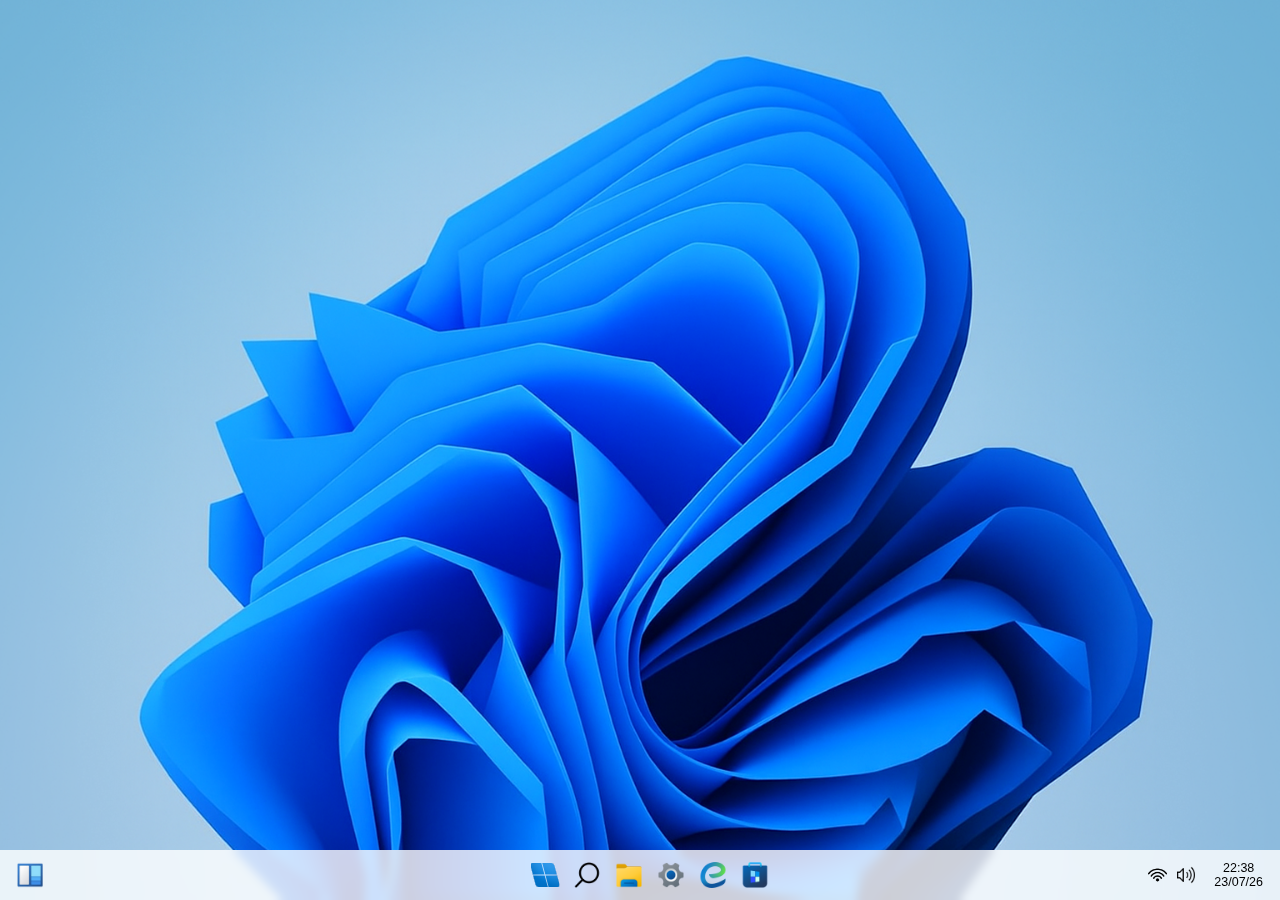
<file: explorer.html>
<!DOCTYPE html>
<html lang="en">
<head>
    <meta charset="UTF-8">
    <meta name="viewport" content="width=device-width, initial-scale=1.0">
    <title>Шиндовс LL</title>
    <link rel="stylesheet" href="./WinUI.dll/style.css">
    <link rel="stylesheet" href="./WinUI.dll/explorer.css">
    <style>* { margin: 0; padding: 0; transition: all 0.2s; }</style>
    <link rel="stylesheet" href="https://cdnjs.cloudflare.com/ajax/libs/font-awesome/6.7.2/css/all.min.css">
    <link rel="stylesheet" href="https://cdnjs.cloudflare.com/ajax/libs/animate.css/4.1.1/animate.min.css">
    <!--хули ты тут делаешь????-->
    <style>.Desktop { width: 100%; height: calc(100% - 50px); overflow-x: hidden; } body { overflow-x: hidden; }

        .THEWINDOW {
            position: absolute;
            background: linear-gradient(to bottom,#99B4D1 0%, #B9D1EA 10%);
            min-width: 550px;
            min-height: 400px;
            border-radius: 5px 5px 0 0;
            box-shadow: 0 4px 8px rgba(0, 0, 0, 0.5);
            left: 50%;
            top: 50%;
            transform: translate(-50%, -50%);
            display: none;
            backdrop-filter: blur(20px);
            transition: all 0.2s;
            flex-direction: column;
            justify-content: space-between;
            z-index: 1000;
            padding: 10px;
            padding-top: 5px;
            color: black;
            border: 1px solid rgb(26, 26, 26, 0.5);
        }

        .window-header {
            width: 100%;
            box-sizing: border-box;
            display: flex;
            align-items: center;
            justify-content: space-between;
            border-radius: 0 10px 0 0;
            padding-top: 5px; padding-bottom: 5px;
            margin-bottom: 5px;

            & button {
                width: 35px;
                height: 20px;
                border-radius: 2.5px;
                display: flex;
                justify-content: center;
                align-items: center;
                border: 0;
                background: url('imageres.dll/ui/classic-close.png') center/cover no-repeat;
                transition: all 0.2s;
                box-shadow: 0 0px 2px rgba(0, 0, 0, 0.2);

                & img {
                    height: 50%;
                    filter: invert(3);
                    display: none;
                    transition: all 0.3s;
                }
            }
        }

        .window-header button:hover {
            filter: brightness(110%);

            & img {
                filter: invert(3);
            }
        }

        .window-main {
            background: white;
            flex: 1;
        }
    </style>
    <link rel="stylesheet" href="DWM.dll/dwm.css">
</head>
<body data-theme="white" bcg="white">
    <div class="explorer">

            <div id="windowbasic" class="THEWINDOW">
                <div class="window-header">
                    <div class="name">
                        <p id="a_windowtitle">example</p>
                    </div>
                    <button onclick="closeawindow()"><img src="imageres.dll/ui/close.png" alt="X"></button>
                </div>
                <div class="window-main">
                    <iframe id="a_windowframe" frameborder="0">

                    </iframe>  
                </div>
            </div>

            <div id="alertwindow-bcg" class="ALERTWINDOWBCG">
                <div class="ALERTWINDOW">
                    <div style="border-radius: 10px 10px 0 0; flex-direction: column; gap: 0;" class="alertmore">
                        <p>Шиндовс Доебендер</p>
                        <h3 id="alertmessage">Сообщение</h3>
                    </div>
                    <div class="mainalert">
                        <p>Шиндовс Доебендер решил, что нехер тебе это трогать!!!</p>

                    </div>
                    <div style="border-radius: 0 0 10px 10px;" class="alertmore">
                        <button onclick="closealert()" style="background: var(--accent-color); color: white;">Ну ладна...</button>
                        <button onclick="closealert()" >ДА ТЫ ЗАЕБАЛ ЕЩЕ В X</button>
                    </div>
                </div>
            </div>


        <div id="gadgetpanel" class="gadget-panel gadget-not">
            <p style="font-size: 30px; margin-bottom: 20px;" id="timegad"></p>
            <div class="gadget" style="background: var(--gdone);">
                <p style="margin-bottom: 10px; font-size: 15px;">ТОП 3 НОВОСТЕЙ ОНЛАЙН</p>
                <div class="gadgetmain">
                    <p style="display: flex; flex-direction: column;"><span style="color: var(--blackest-gad); font-size: 12px;">Новый шиндовс</span>ЧЕГГО??? ШИНДОВС LL?!</p>
                    <p style="display: flex; flex-direction: column;"><span style="color: var(--blackest-gad); font-size: 12px;">Мокрософт</span>Проект Мокрософт был оживлен</p>
                    <p style="display: flex; flex-direction: column;"><span style="color: var(--blackest-gad); font-size: 12px;">база шиндовс</span>Шиндовс сменил архитектуру</p>
                    <p style="display: flex; flex-direction: column;"><span style="color: var(--blackest-gad); font-size: 12px;">Виселица</span>Шиндовс Висла начнет стадию перезагрузку</p>
                </div>
            </div>
            <div class="gadget" style="background: var(--gdtwo);">
                <p style="display: flex; flex-direction: column;"><span style="color: var(--blackest-gad); font-size: 12px;">Рогалик</span>Лягушки пропали</p>
            </div>
            <div class="gadget" style="background: var(--gdthree);">
                <p style="display: flex; flex-direction: column;"><span style="color: var(--blackest-gad); font-size: 12px;">Помидор</span>ЛЯГУШКИ ВЕРНУЛИСЬ!!!!111</p>
            </div>
        </div>
        <div id="startpanel" class="start-panel start-not">
            <div class="appstartmain">
                <div class="appblock">
                    <p class="appblock-header">Приклеено</p>
                    <div class="appsstart">
                        <div onclick="openwindow(app='Файлы')" class="appinstart">
                            <img src="imageres.dll/explorer.png" alt="App">
                            <p>Файлы</p>
                        </div>
                        <div onclick="openwindow(app='Сэттингс')" class="appinstart">
                            <img src="imageres.dll/settings.png" alt="App">
                            <p>Сэттингс</p>
                        </div>
                        <div onclick="openwindow(app='Ебобо')" class="appinstart">
                            <img src="imageres.dll/ebobo browser.png" alt="App">
                            <p>Ебобо</p>
                        </div>
                        <div onclick="openwindow(app='Стор')" class="appinstart">
                            <img src="imageres.dll/store.png" alt="App">
                            <p>Стор</p>
                        </div>
                        <div onclick="openwindow(app='Блокнот')" class="appinstart">
                            <img src="imageres.dll/notepad.png" alt="App">
                            <p>Блокнот</p>
                        </div>
                        <div onclick="openwindow(app='Тимс')" class="appinstart">
                            <img src="imageres.dll/teams.png" alt="App">
                            <p>Тимс</p>
                        </div>
                        <div onclick="openwindow(app='Писанина')" class="appinstart">
                            <img src="imageres.dll/pisanina.svg" alt="App">
                            <p>Писанина</p>
                        </div>
                        <div onclick="openwindow(app='Линуксоид')" class="appinstart">
                            <img src="imageres.dll/terminal.png" alt="App">
                            <p>Линуксоид</p>
                        </div>
                        <div onclick="openwindow(app='Стим')" class="appinstart">
                            <img src="imageres.dll/steam.svg" alt="App">
                            <p>Стим</p>
                        </div>
                        <div onclick="openwindow(app='Алгебра')" class="appinstart">
                            <img src="imageres.dll/calculator.png" alt="App">
                            <p>Алгебра</p>
                        </div>
                        <div onclick="openwindow(app='Шинвер')" class="appinstart">
                            <img src="imageres.dll/info.png" alt="App">
                            <p>Шинвер</p>
                        </div>
                        <div onclick="openwindow(app='Карандаш')" class="appinstart">
                            <img src="imageres.dll/paint.png" alt="App">
                            <p>Карандаш</p>
                        </div>
                    </div>
                </div>
            </div>
            <div class="startfooter">
                <div class="user-footerstart" style="height: 100%; display: flex; align-items: center; gap:10px">
                    <div class="user-in-userstartfooter"><img src="imageres.dll/user.svg" alt="юзер"></div>
                    <p>Юзабилизер</p>
                </div>
                <button><img src="imageres.dll/ui/power.png" alt="off"></button>
            </div>
        </div>
        <div id="searchpanel" class="start-panel search-not searchpanel">
            <input class="search-input" type="text" placeholder="🔍 жмякай сюда и пиши ">
            <p>Все приложения</p>
            <div class="apps">
                <div class="appinapps">А</div>
                <div onclick="openwindow(app='Алгебра')" class="appinapps">
                    <img src="imageres.dll/calculator.png"></img>Алгебра
                </div>

                <div class="appinapps">Б</div>
                <div onclick="openwindow(app='Блокнот')" class="appinapps">
                    <img src="imageres.dll/notepad.png"></img>Блокнот
                </div>

                <div class="appinapps">Е</div>
                <div onclick="openwindow(app='Ебобо')" class="appinapps">
                    <img src="imageres.dll/ebobo browser.png"></img>Ебобо
                </div>

                <div class="appinapps">К</div>
                <div onclick="openwindow(app='Карандаш')" class="appinapps">
                    <img src="imageres.dll/paint.png"></img>Карандаш
                </div>

                <div class="appinapps">Л</div>
                <div onclick="openwindow(app='Линуксоид')" class="appinapps">
                    <img src="imageres.dll/terminal.png"></img>Линуксоид
                </div>

                <div class="appinapps">П</div>
                <div onclick="openwindow(app='Писанина')" class="appinapps">
                    <img src="imageres.dll/pisanina.svg"></img>Писанина
                </div>

                <div class="appinapps">С</div>
                <div onclick="openwindow(app='Стор')" class="appinapps">
                    <img src="imageres.dll/store.png"></img>Стор
                </div>
                <div onclick="openwindow(app='Стим')" class="appinapps">
                    <img src="imageres.dll/steam.svg"></img>Стим
                </div>
                <div onclick="openwindow(app='Сэттингс')" class="appinapps">
                    <img src="imageres.dll/settings.png"></img>Сэттингс
                </div>

                <div class="appinapps">Т</div>
                <div onclick="openwindow(app='Тимс')" class="appinapps">
                    <img src="imageres.dll/teams.png"></img>Тимс
                </div>

                <div class="appinapps">Ф</div>
                <div onclick="openwindow(app='Файлы')" class="appinapps">
                    <img src="imageres.dll/explorer.png"></img>Файлы
                </div>

                <div class="appinapps">Ш</div>
                <div onclick="openwindow(app='Шинвер')" class="appinapps">
                    <img src="imageres.dll/info.png"></img>Шинвер
                </div>
            </div>
        </div>
        <div id="notificationpanel" class="notification-panel notif-not">
            <div class="notifications">
                <div class="notif-header">
                    <p>Уведомы</p>
                </div>
                <div id="1" class="notif">
                    <p>давай велкам сюда в Llll</p>
                    <button onclick="id = '1'; delnotif(id)">Ну спасибо</button>
                </div>
                <div id="2" class="notif">
                    <p>С обновлением тип</p>
                    <button onclick="id = '2'; delnotif(id)">Давай, бывай</button>
                </div>
            </div>
            <div class="notif-more">
                <button id="wifi" onclick="setwifi()" class="notif-more-but-yes"><img src="imageres.dll/ui/wifi.png" alt="вайфай"></button>
                <button id="theme" onclick="settheme()" class="notif-more-but-not"><img src="imageres.dll/ui/brightness.png" alt="тема"></button>
                <button id="night" onclick="setnight()" class="notif-more-but-not"><img src="imageres.dll/ui/moon.png" alt="ночь"></button>
            </div>
        </div>

        <div class="panel-of-task">
            <div style="justify-content: left;" class="button-of-gadgets">
                <button class="button-of-more">
                    <img onclick="setgadgetstate()" style="height: 70%;" src="imageres.dll/widget.png" alt="виджеты">
                </button>
            </div>
            <div style="justify-content: center;" class="main-of-panel">
                <button onclick="setstartstate()" class="start-button"><img src="imageres.dll/startimg.svg" alt="ПУСК"></button>
                <button onclick="setsearchstate()" class="panel-item"><img style="filter: var(--invert);" src="imageres.dll/search.png" alt="ПОИСК"></button>
                <button onclick="openwindow(app='Файлы')" class="panel-item"><img src="imageres.dll/explorer.png" alt="ПОИСК"></button>
                <button onclick="openwindow(app='Сэттингс')" class="panel-item"><img src="imageres.dll/settings.png" alt="ПОИСК"></button>
                <button onclick="openwindow(app='Ебобо')" class="panel-item"><img src="imageres.dll/ebobo browser.png" alt="ПОИСК"></button>
                <button onclick="openwindow(app='Стор')" class="panel-item"><img src="imageres.dll/store.png" alt="ПОИСК"></button>
            </div>
            <div style="justify-content: right;" class="more-of-panel">
                <button onclick="setnotificationpanelstate()" class="button-of-more">
                    <img id="wifisymb" style="filter: var(--invert);" src="imageres.dll/ui/wifi.png" alt="вайфай">
                    <img style="filter: var(--invert);" src="imageres.dll/ui/audio3.png" alt="аудио">
                </button>
                <button onclick="setnotificationpanelstate()" style="flex-direction: column; font-size: 12.5px; gap: 0px;" class="button-of-more">
                    <p id="time">00:00</p>
                    <p id="date">00/00/00</p>
                </button>
            </div>
        </div>
    </div>
    <script>
        let startstate = false;
        let searchstate = false;
        let gadgetstate = false;
        let notifstate = false;
        const STARTPANEL = document.getElementById("startpanel");
        const SEARCHPANEL = document.getElementById("searchpanel");
        const GADGETPANEL = document.getElementById("gadgetpanel");
        const NOTIFPANEL = document.getElementById("notificationpanel");

        function setstartstate() {
            if (!startstate) {
                searchstate = false;
                SEARCHPANEL.classList.remove('search-yes');
                SEARCHPANEL.classList.add('search-not');

                gadgetstate = false;
                GADGETPANEL.classList.remove('gadget-yes');
                GADGETPANEL.classList.add('gadget-not');

                NOTIFPANEL.classList.remove('notif-yes');
                NOTIFPANEL.classList.add('notif-not');
                notifstate = false;
                
                STARTPANEL.classList.remove('start-not');
                STARTPANEL.classList.add('start-yes');
                startstate = true;
            } else {
                STARTPANEL.classList.remove('start-yes');
                STARTPANEL.classList.add('start-not');
                startstate = false;
            };
        };

        function setsearchstate() {
            if (!searchstate) {
                startstate = false;
                STARTPANEL.classList.remove('start-yes');
                STARTPANEL.classList.add('start-not');

                gadgetstate = false;
                GADGETPANEL.classList.remove('gadget-yes');
                GADGETPANEL.classList.add('gadget-not');

                NOTIFPANEL.classList.remove('notif-yes');
                NOTIFPANEL.classList.add('notif-not');
                notifstate = false;

                SEARCHPANEL.classList.remove('search-not');
                SEARCHPANEL.classList.add('search-yes');
                searchstate = true;
            } else {
                SEARCHPANEL.classList.remove('search-yes');
                SEARCHPANEL.classList.add('search-not');
                searchstate = false;
            };
        };

        function setgadgetstate() {
            if (!gadgetstate) {
                startstate = false;
                STARTPANEL.classList.remove('start-yes');
                STARTPANEL.classList.add('start-not');

                SEARCHPANEL.classList.remove('search-yes');
                SEARCHPANEL.classList.add('search-not');
                searchstate = false;

                NOTIFPANEL.classList.remove('notif-yes');
                NOTIFPANEL.classList.add('notif-not');
                notifstate = false;

                GADGETPANEL.classList.remove('gadget-not');
                GADGETPANEL.classList.add('gadget-yes');
                gadgetstate = true;
            } else {
                GADGETPANEL.classList.remove('gadget-yes');
                GADGETPANEL.classList.add('gadget-not');
                gadgetstate = false;
            };
        };

        function setnotificationpanelstate() {
            if (!notifstate) {
                startstate = false;
                STARTPANEL.classList.remove('start-yes');
                STARTPANEL.classList.add('start-not');

                SEARCHPANEL.classList.remove('search-yes');
                SEARCHPANEL.classList.add('search-not');
                searchstate = false;

                GADGETPANEL.classList.remove('gadget-yes');
                GADGETPANEL.classList.add('gadget-not');
                gadgetstate = false;

                NOTIFPANEL.classList.remove('notif-not');
                NOTIFPANEL.classList.add('notif-yes');
                notifstate = true;
            } else {
                NOTIFPANEL.classList.remove('notif-yes');
                NOTIFPANEL.classList.add('notif-not');
                notifstate = false;
            };
        };

        function updateTime() {
            const now = new Date();
            const hours = now.getHours().toString().padStart(2, '0');
            const minutes = now.getMinutes().toString().padStart(2, '0');
            const timeString = `${hours}:${minutes}`;

            const day = now.getDate().toString().padStart(2, '0');
            const month = (now.getMonth() + 1).toString().padStart(2, '0');
            const year = now.getFullYear().toString().slice(-2);
            const dateString = `${day}/${month}/${year}`;

            document.getElementById("time").textContent = timeString;
            document.getElementById("timegad").textContent = timeString;
            document.getElementById("date").textContent = dateString;
        };

        setInterval(updateTime, 1000);

        updateTime();

        let id = '';

        function delnotif(id) {
            const notification = document.getElementById(id);
            notification.classList.add('notification-not-animate');

            setTimeout(() => {
                notification.classList.remove('notification-not-animate');
                notification.classList.add('notification-not');
            }, 210);
        };

        let wifiis = true;
        let themeis = false;
        let nightis = false;
        const wifibutton = document.getElementById("wifi");
        const themebutton = document.getElementById("theme");
        const nightbutton = document.getElementById("night");

        function setwifi() {
            if (!wifiis) {
                wifibutton.classList.remove('notif-more-but-not');
                wifibutton.classList.add('notif-more-but-yes');
                wifiis = true;
                document.getElementById("wifisymb").style.display = "block";
            } else {
                wifibutton.classList.remove('notif-more-but-yes');
                wifibutton.classList.add('notif-more-but-not');
                wifiis = false;
                document.getElementById("wifisymb").style.display = "none";
            };
        };

        function settheme() {
            if (!themeis) {
                themebutton.classList.remove('notif-more-but-not');
                themebutton.classList.add('notif-more-but-yes');
                themeis = true;
                document.body.setAttribute("data-theme", "dark");
            } else {
                themebutton.classList.remove('notif-more-but-yes');
                themebutton.classList.add('notif-more-but-not');
                themeis = false;
                document.body.setAttribute("data-theme", "white");
            };
        };

        function setnight() {
            if (!nightis) {
                document.body.style.filter = 'brightness(40%)';
                nightbutton.classList.remove('notif-more-but-not');
                nightbutton.classList.add('notif-more-but-yes');
                nightis = true;
            } else {
                document.body.style.filter = 'brightness(100%)';
                nightbutton.classList.remove('notif-more-but-yes');
                nightbutton.classList.add('notif-more-but-not');
                nightis = false;
            };
        };

    </script>
    <script src="DWM.dll/dwm.js"></script>
</body>

</html>
</file>
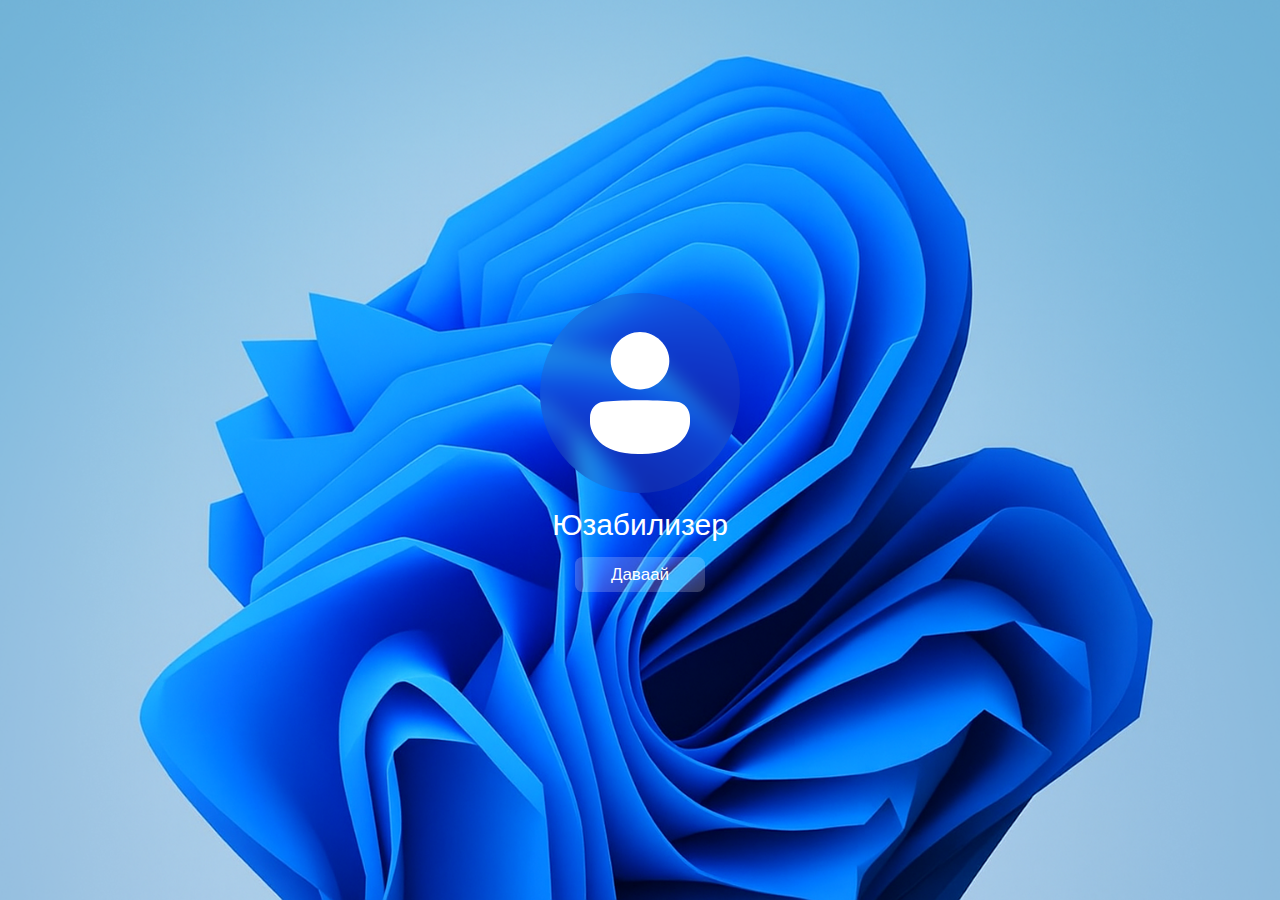
<file: winlogon.html>
<!DOCTYPE html>
<html lang="en">
<head>
    <meta charset="UTF-8">
    <meta name="viewport" content="width=device-width, initial-scale=1.0">
    <title>Шиндовс LL</title>
    <link rel="stylesheet" href="./WinUI.dll/style.css">
    <link rel="stylesheet" href="./WinUI.dll/winlogon.css">
    <style>* { margin: 0; padding: 0; }</style>
    <link rel="stylesheet" href="https://cdnjs.cloudflare.com/ajax/libs/font-awesome/6.7.2/css/all.min.css">
    <link rel="stylesheet" href="https://cdnjs.cloudflare.com/ajax/libs/animate.css/4.1.1/animate.min.css">
</head>
<body data-theme="white" style="color: var(--white);">
    <div class="logon">
        <div class="bgc-exp"></div>
        <div class="user-experience">
            <div class="user"><img src="imageres.dll/user.svg" alt="user"></div>
            <p style="font-weight: 500; font-size: 30px; color: var(--white);">Юзабилизер</p>
            <button id="logonui" onclick="logon()">Даваай</button>
            <div id="welcomeui"></div>
        </div>
    </div>
    <script>
        const welcomeui = document.getElementById("welcomeui");
        const logonBtn = document.getElementById("logonui");
        const userExp = document.querySelector('.user-experience');
        const bgcExp = document.querySelector('.bgc-exp');
        const logonDiv = document.querySelector('.logon');

        let login = false;

        function logon() {
            logonBtn.style.opacity = '0';
            welcomeui.innerHTML = `<p class="welcometext" style="color: var(--white);">День добрый, молодые люди</p>`;
            const winlogon = new Audio('winsounds.dll/startup.mp3'); 
            winlogon.play();
            login = true;

            setTimeout(() => {
                userExp.classList.add('fade-out');
                bgcExp.classList.add('fade-out');
                logonDiv.classList.add('shrink-bg');
            }, 2000);

            setTimeout(() => {
                window.location.href = "explorer.html";
            }, 3400);
        }

    </script>
</body>

</html>
</file>
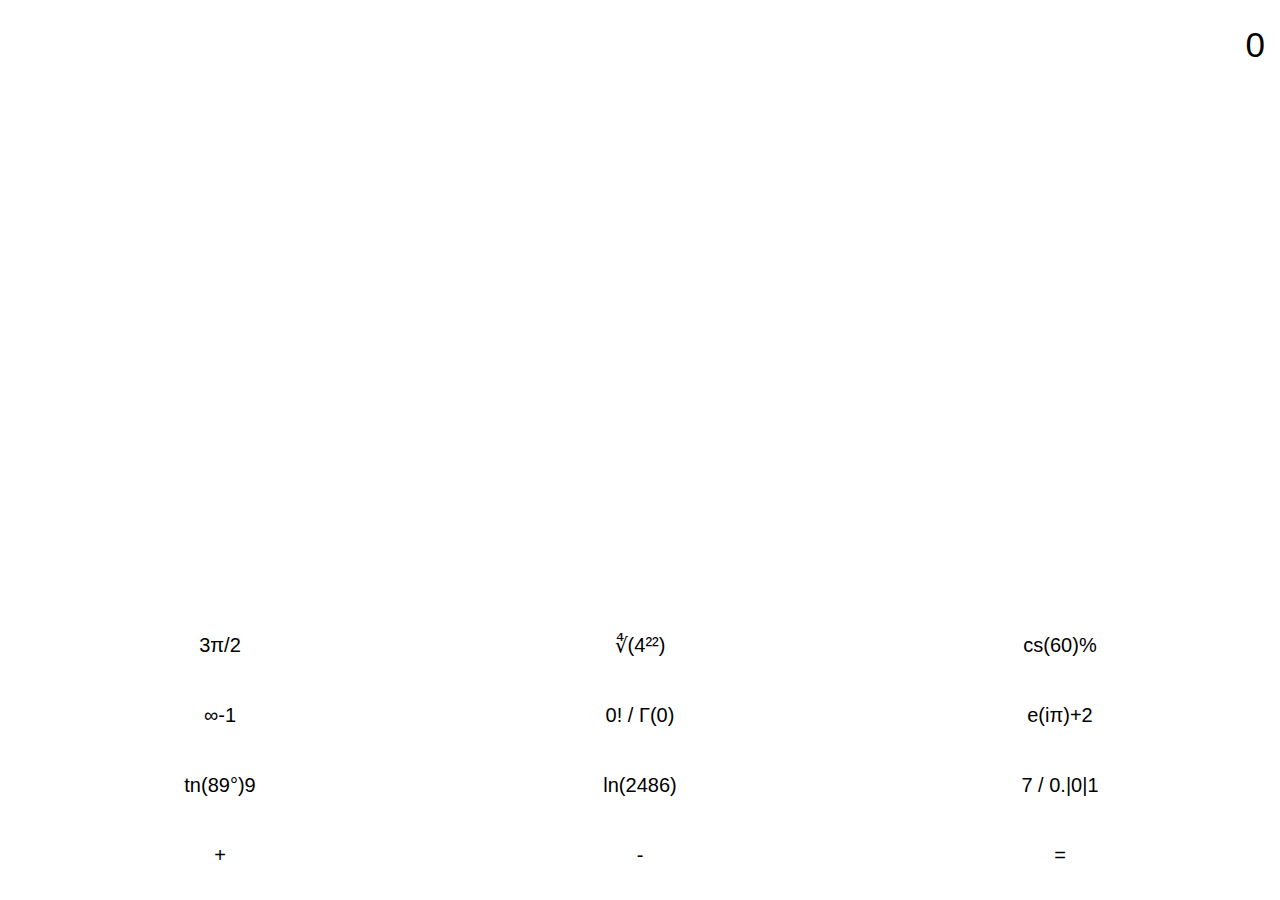
<file: DWM.dll/apps/Алгебра.html>
<!DOCTYPE html>
<html lang="en">
<head>
    <meta charset="UTF-8">
    <meta name="viewport" content="width=device-width, initial-scale=1.0">
    <style>
        * {
            padding: 0;
            margin: 0;
        }

        button, a { cursor: pointer; }

        * {
            font-family: var(--font);
            scrollbar-width: none;
            -ms-overflow-style: none;
            color: var(--black);
            user-select: none;
            -webkit-user-select: none;
            -moz-user-select: none;
            -ms-user-select: none;
            user-select: none;    
            outline: none;
            transition: all 0.2s;
            }
            *::-webkit-scrollbar {
                display: none;
            }

        body[data-theme="white"] {
            --none: #000000;
            --black: #000000;
            --white: #ffffff;
            --whiteblur: #3d549e40;
            --whitefifty: rgba(255, 255, 255, 0.2);
            --whiteff: rgba(255, 255, 255, 0.5);
            --whiteseventy: rgba(255, 255, 255, 0.8);
            --font: 'Segoe UI', Tahoma, Geneva, Verdana, sans-serif;
            --maxbord: 20px;
            --okbord: 15px;
            --minbord: 7.5px;
            --button-of-panel: rgba(255, 255, 255, 0.9);
            --blackest-gad: rgb(36, 36, 36);
            --gdone: #C6A0FF; --gdtwo: #fff4a0; --gdthree: #a0ffb8;
            --other-white: #EFF4F9;
            --invert: none;
            --accent-color: #0078D4;
            --grey: rgb(222, 222, 222);
            --window-main: rgb(255, 255, 255);
            --greyborder: #858585;
        }

        body[data-theme="dark"] {
            --none: #000000;
            --black: #ffffff;
            --white: rgba(0, 0, 0, 0.5);
            --whiteblur: #3d549e40;
            --whitefifty: rgba(0, 0, 0, 0.2);
            --whiteseventy: rgba(0, 0, 0, 0.5);
            --font: 'Segoe UI', Tahoma, Geneva, Verdana, sans-serif;
            --maxbord: 20px;
            --okbord: 15px;
            --minbord: 7.5px;
            --button-of-panel: rgba(0, 0, 0, 0.3);
            --whiteff: rgba(0, 0, 0, 0.5);
            --blackest-gad: rgb(227, 227, 227);
            --gdone: rgba(40, 40, 40, 0.5); --gdtwo: rgba(40, 40, 40, 0.5); --gdthree: rgba(40, 40, 40, 0.5);
            --window-main: rgb(20, 20, 20);
            --other-white: #191919;
            --invert: invert(3);
            --accent-color: #0078D4;
            --grey: rgb(31, 31, 31);
            --greyborder: #858585;
        }

        body {
            color: var(--black);
            display: flex;
            flex-direction: column;
            font-family: var(--font);
            height: 100vh;
            min-width: 0;
        }

        .main {
            background: 0;
            height: 100%;
            overflow-y: hidden;
            display: flex;
            justify-content: space-between;
        }

        .mainmain {
            background: 0;
            flex: 1;
            display: flex;
            flex-direction: column;
            justify-content: start;
            box-sizing: border-box;
            gap: 10px;
            padding: 15px;
            min-width: none;
            justify-content: space-between;
            overflow: hidden;
        }

        hr { border: 1px solid var(--grey); }

        .problem {
            width: 100%;
            height: 50px;
            overflow-x: auto;
            display: flex;
            justify-content: right;
            align-items: end;
            font-size: 35px;
            font-weight: 500;
            white-space: nowrap;

        }

        .buttons {
            width: 100%;
            display: flex;
            align-items: end;
            flex-wrap: wrap;
            gap: 10px;
            
            & button {
                border-radius: 5px;
                background: var(--whiteff);
                flex: 1;
                min-width: 30%;
                height: 60px;
                border: 0;
                display: flex;
                justify-content: center;
                align-items: center;
                font-size: 20px;
            }   
        }

        .buttons button:hover {
            filter: brightness(90%);
        }
    </style>
</head>
<body data-theme="white">

    <div id="main" class="main">   
        <div class="mainmain">
            <div class="problem" id="problem">0</div>
            <div class="buttons">
                <button onclick="setproblem(id='3π/2')">3π/2</button>
                <button onclick="setproblem(id='∜(4²²)')">∜(4²²)</button>
                <button onclick="setproblem(id='сs(60)%')">сs(60)%</button>
                <button onclick="setproblem(id='∞-1')">∞-1</button>
                <button onclick="setproblem(id='0! / Γ(0)')">0! / Γ(0)</button>
                <button onclick="setproblem(id='e(iπ)+2')">e(iπ)+2</button>
                <button onclick="setproblem(id='tn(89°)9')">tn(89°)9</button>
                <button onclick="setproblem(id='ln(2486)')">ln(2486)</button>
                <button onclick="setproblem(id='7 / 0.|0|1')">7 / 0.|0|1</button>
                <button onclick="setproblem(id='+')">+</button>
                <button onclick="setproblem(id='-')">-</button>
                <button onclick="equals()">=</button>
            </div>
        </div>
    </div>

    <script>
        pr = document.getElementById("problem")
        function setproblem(id) {
            if (pr.textContent == '0') { pr.textContent = "" }
            pr.textContent += id
        }

        function equals() {
            if (pr.textContent !== '0') { pr.textContent = "А я че, знаю?" }
        }

        function hideAll() {
            document.getElementById('main').style.display = 'none';
        }

        function showMain() {
            hideAll();
            document.getElementById('main').style.display = 'flex';
        }

        hideAll();
        showMain();

        const win = window.parent.document.getElementById("windowbasic");
        win.style.minWidth = "0";
        win.style.width = "301px";
        
        const systemweb = window.parent.document.body;
        function updateTheme() {
            const theme = systemweb.getAttribute('data-theme');
            document.body.setAttribute('data-theme', theme);
        }
        updateTheme();
        const observer = new MutationObserver(() => updateTheme());
        observer.observe(systemweb, { attributes: true, attributeFilter: ['data-theme'] });
    </script>
</body>
</html>
</file>
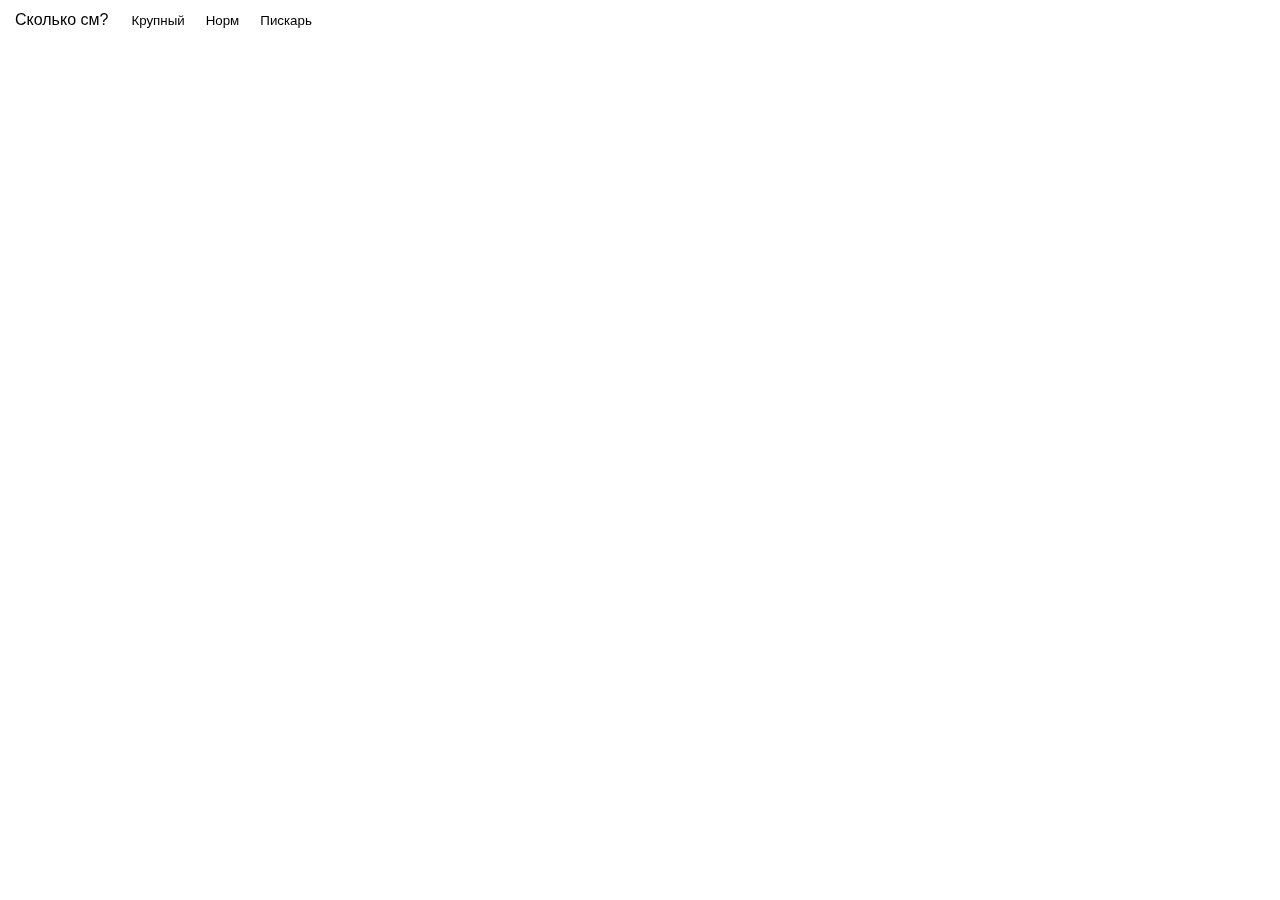
<file: DWM.dll/apps/Блокнот.html>
<!DOCTYPE html>
<html lang="en">
<head>
    <meta charset="UTF-8">
    <meta name="viewport" content="width=device-width, initial-scale=1.0">
    <style>
        * {
            padding: 0;
            margin: 0;
        }

        button, a { cursor: pointer; }

        * {
            font-family: var(--font);
            scrollbar-width: none;
            -ms-overflow-style: none;
            color: var(--black);
            user-select: none;
            -webkit-user-select: none;
            -moz-user-select: none;
            -ms-user-select: none;
            user-select: none;    
            outline: none;
            transition: all 0.2s;
            }
            *::-webkit-scrollbar {
                display: none;
            }

        body[data-theme="white"] {
            --none: #000000;
            --black: #000000;
            --white: #ffffff;
            --whiteblur: #3d549e40;
            --whitefifty: rgba(255, 255, 255, 0.2);
            --whiteseventy: rgba(255, 255, 255, 0.8);
            --font: 'Segoe UI', Tahoma, Geneva, Verdana, sans-serif;
            --maxbord: 20px;
            --okbord: 15px;
            --minbord: 7.5px;
            --button-of-panel: rgba(255, 255, 255, 0.9);
            --blackest-gad: rgb(36, 36, 36);
            --gdone: #C6A0FF; --gdtwo: #fff4a0; --gdthree: #a0ffb8;
            --other-white: #EFF4F9;
            --invert: none;
            --accent-color: #0078D4;
            --grey: rgb(222, 222, 222);
            --window-main: rgb(255, 255, 255);
            --greyborder: #858585;
        }

        body[data-theme="dark"] {
            --none: #000000;
            --black: #ffffff;
            --white: rgba(0, 0, 0, 0.5);
            --whiteblur: #3d549e40;
            --whitefifty: rgba(0, 0, 0, 0.2);
            --whiteseventy: rgba(0, 0, 0, 0.5);
            --font: 'Segoe UI', Tahoma, Geneva, Verdana, sans-serif;
            --maxbord: 20px;
            --okbord: 15px;
            --minbord: 7.5px;
            --button-of-panel: rgba(0, 0, 0, 0.3);
            --blackest-gad: rgb(227, 227, 227);
            --gdone: rgba(40, 40, 40, 0.5); --gdtwo: rgba(40, 40, 40, 0.5); --gdthree: rgba(40, 40, 40, 0.5);
            --window-main: rgb(20, 20, 20);
            --other-white: #191919;
            --invert: invert(3);
            --accent-color: #0078D4;
            --grey: rgb(31, 31, 31);
            --greyborder: #858585;
        }

        body {
            color: var(--black);
            display: flex;
            flex-direction: column;
            font-family: var(--font);
            height: 100vh;
        }

        header {
            position: fixed;
            width: 100%;
            height: 40px;
            display: flex;
            align-items: center;
            justify-content: left;
            box-sizing: border-box;
            padding-left: 15px;
            padding-right: 15px;
            gap: 15px;
            background: 0;

            & span {
                display: flex;
                align-items: center;
                gap: 5px;

                & img {
                    height: 25px;
                }
            }
        }

        .main {
            background: var(--window-main);
            margin-top: 45px;
            height: 100%;
            overflow-y: hidden;
        }

        .mainmain {
            background: var(--window-main);
            width: 100%;
            height: 100%;
            display: none;
            flex-direction: column;
            justify-content: left;
            box-sizing: border-box;
            gap: 15px;
            padding: 10px;
        }

        hr { border: 1px solid var(--grey); }

        .headbt button {
            padding: 4px 8px;
            border-radius: 5px;
            background: var(--window-main);
            color: var(--black);
            border: 0;
        }

        .mainmain textarea {
            font-size: 15px;
        }
    </style>
</head>
<body data-theme="white">
    <header>
        <span>Сколько см?</span>
        <div class="headbt" style="display: flex; align-items: center; gap: 5px;">
            <button onclick="document.getElementById('textarea').style.fontSize = '20px'">Крупный</button>
            <button onclick="document.getElementById('textarea').style.fontSize = '15px'">Норм</button>
            <button onclick="document.getElementById('textarea').style.fontSize = '10px'">Пискарь</button>
        </div>
    </header>

    <div class="main">
        <!-- Главный экран -->
        <div id="main" class="mainmain">
            <textarea placeholder="текст..." style="flex: 1; border: 0; resize: none; overflow: auto; background: var(--window-main); color: var(--black);" name="textofnotepad" id="textarea"></textarea>
        </div>

    </div>

    <script>
        const win = window.parent.document.getElementById("windowbasic");
        win.style.minWidth = "550px";
        win.style.width = "auto";
        
        function hideAll() {
            document.getElementById('main').style.display = 'none';
        }

        function showMain() {
            hideAll();
            document.getElementById('main').style.display = 'flex';
        }

        showMain();

        const systemweb = window.parent.document.body;
        function updateTheme() {
            const theme = systemweb.getAttribute('data-theme');
            document.body.setAttribute('data-theme', theme);
        }
        updateTheme();
        const observer = new MutationObserver(() => updateTheme());
        observer.observe(systemweb, { attributes: true, attributeFilter: ['data-theme'] });
    </script>
</body>
</html>
</file>
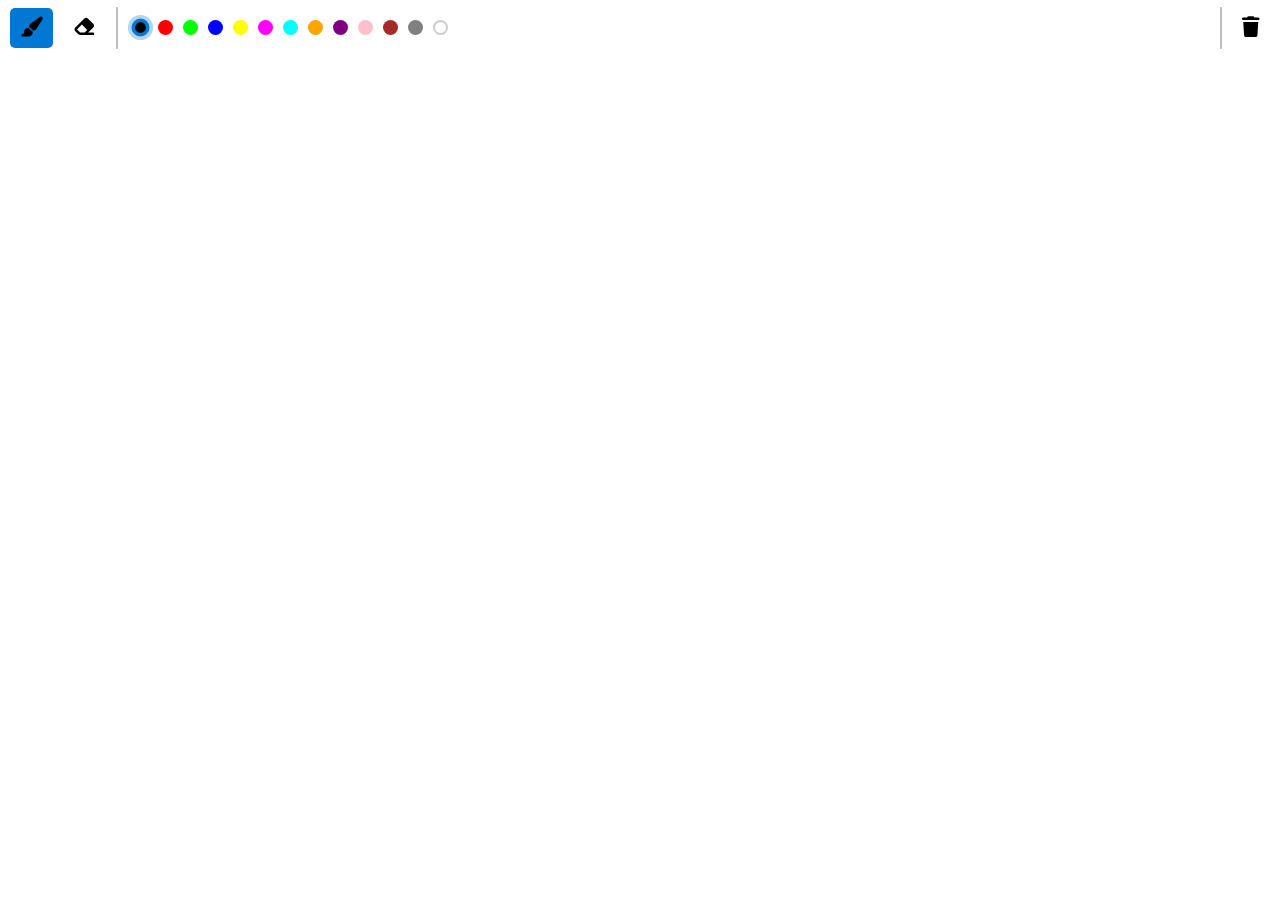
<file: DWM.dll/apps/Карандаш.html>
<!DOCTYPE html>
<html lang="en">
<head>
    <meta charset="UTF-8">
    <meta name="viewport" content="width=device-width, initial-scale=1.0">
    <link rel="stylesheet" href="https://cdnjs.cloudflare.com/ajax/libs/font-awesome/6.7.2/css/all.min.css">
    <link rel="stylesheet" href="https://cdnjs.cloudflare.com/ajax/libs/animate.css/4.1.1/animate.min.css">
    <style>
        * {
            padding: 0;
            margin: 0;
        }

        button, a { cursor: pointer; }

        * {
            font-family: var(--font);
            scrollbar-width: none;
            -ms-overflow-style: none;
            color: var(--black);
            user-select: none;
            -webkit-user-select: none;
            -moz-user-select: none;
            -ms-user-select: none;
            user-select: none;    
            outline: none;
            transition: all 0.2s;
            }
            *::-webkit-scrollbar {
                display: none;
            }

        body[data-theme="white"] {
            --none: #000000;
            --black: #000000;
            --white: #ffffff;
            --whiteblur: #3d549e40;
            --whitefifty: rgba(255, 255, 255, 0.2);
            --whiteseventy: rgba(255, 255, 255, 0.8);
            --font: 'Segoe UI', Tahoma, Geneva, Verdana, sans-serif;
            --maxbord: 20px;
            --okbord: 15px;
            --minbord: 7.5px;
            --button-of-panel: rgba(255, 255, 255, 0.9);
            --blackest-gad: rgb(36, 36, 36);
            --gdone: #C6A0FF; --gdtwo: #fff4a0; --gdthree: #a0ffb8;
            --other-white: #EFF4F9;
            --invert: none;
            --accent-color: #0078D4;
            --grey: rgb(222, 222, 222);
            --window-main: rgb(255, 255, 255);
            --greyborder: #858585;
        }

        body[data-theme="dark"] {
            --none: #000000;
            --black: #ffffff;
            --white: rgba(0, 0, 0, 0.5);
            --whiteblur: #3d549e40;
            --whitefifty: rgba(0, 0, 0, 0.2);
            --whiteseventy: rgba(0, 0, 0, 0.5);
            --font: 'Segoe UI', Tahoma, Geneva, Verdana, sans-serif;
            --maxbord: 20px;
            --okbord: 15px;
            --minbord: 7.5px;
            --button-of-panel: rgba(0, 0, 0, 0.3);
            --blackest-gad: rgb(227, 227, 227);
            --gdone: rgba(40, 40, 40, 0.5); --gdtwo: rgba(40, 40, 40, 0.5); --gdthree: rgba(40, 40, 40, 0.5);
            --window-main: rgb(20, 20, 20);
            --other-white: #191919;
            --invert: invert(3);
            --accent-color: #0078D4;
            --grey: rgb(31, 31, 31);
            --greyborder: #858585;
        }

        body {
            color: var(--black);
            display: flex;
            flex-direction: column;
            font-family: var(--font);
            height: 100vh;
        }

        header {
            position: fixed;
            width: 100%;
            height: 55px;
            display: flex;
            align-items: center;
            justify-content: left;
            box-sizing: border-box;
            padding: 10px;
            gap: 10px;
            background: 0;

            & span {
                display: flex;
                align-items: center;
                gap: 5px;

                & img {
                    height: 25px;
                }
            }
        }

        .main {
            background: var(--window-main);
            margin-top: 55px;
            height: 100%;
            overflow-y: hidden;
        }

        .mainmain {
            background: var(--window-main);
            width: 100%;
            height: 100%;
            display: none;
            flex-direction: column;
            justify-content: left;
            box-sizing: border-box;
            gap: 15px;
        }

        hr { border: 1px solid var(--grey); }

        .headbt button {
            padding: 4px 8px;
            border-radius: 5px;
            background: var(--window-main);
            color: var(--black);
            border: 0;
        }

        .mainmain textarea {
            font-size: 15px;
        }

        .vertical-line {
            border: 1px solid rgba(0, 0, 0, 0.25);
            height: 40px;
            max-width: 0px;
        }

        button {
            height: 40px;
            font-size: 20px;
            padding-left: 10px;
            padding-right: 10px;
            background: var(--whiteseventy);
            border: 0;
            border-radius: 5px;
        }

        .color {
            width: 15px;
            height: 15px;
            min-width: 15px;
            min-height: 15px;
            border-radius: 50%;
            border: 3px solid transparent;
            cursor: pointer;
            transition: all 0.3s ease;
            padding: 0;
        }

        .color:hover {
            transform: scale(1.15);
        }

        .color.active {
            border-color: var(--accent-color);
            transform: scale(1.2);
            box-shadow: 0 0 0 3px rgba(0, 120, 212, 0.3);
        }

        canvas {
            cursor: crosshair;
            background: white;
            border-radius: 0 0 10px 10px;
        }

        header button:hover {
            background: var(--grey);
        }

        header button.active {
            background: var(--accent-color);
            color: white;
        }
    </style>
</head>
<body data-theme="white">
    <header>
        <button id="brushBtn" class="active"><i class="fas fa-paintbrush"></i></button>
        <button id="eraserBtn"><i class="fas fa-eraser"></i></button>
        <span class="vertical-line"></span>
        <div style="height: 40px; width: 100%; display: flex; justify-content: start; gap: 10px; align-items: center; overflow-x: auto; box-sizing: border-box; padding-left: 5px; padding-right: 5px;" class="colors">
            <button style="background: #000000;" class="color active" data-color="#000000"></button>
            <button style="background: #FF0000;" class="color" data-color="#FF0000"></button>
            <button style="background: #00FF00;" class="color" data-color="#00FF00"></button>
            <button style="background: #0000FF;" class="color" data-color="#0000FF"></button>
            <button style="background: #FFFF00;" class="color" data-color="#FFFF00"></button>
            <button style="background: #FF00FF;" class="color" data-color="#FF00FF"></button>
            <button style="background: #00FFFF;" class="color" data-color="#00FFFF"></button>
            <button style="background: #FFA500;" class="color" data-color="#FFA500"></button>
            <button style="background: #800080;" class="color" data-color="#800080"></button>
            <button style="background: #FFC0CB;" class="color" data-color="#FFC0CB"></button>
            <button style="background: #A52A2A;" class="color" data-color="#A52A2A"></button>
            <button style="background: #808080;" class="color" data-color="#808080"></button>
            <button style="background: #FFFFFF; border: 2px solid #ccc;" class="color" data-color="#FFFFFF"></button>
        </div>
        <span class="vertical-line"></span>
        <button id="clearBtn"><i class="fas fa-trash"></i></button>
    </header>

    <div class="main">
        <div id="main" class="mainmain">
            <canvas id="canvas"></canvas>
        </div>
    </div>

    <script>
        // Настройка окна
        const win = window.parent.document.getElementById("windowbasic");
        win.style.minWidth = "550px";
        win.style.width = "auto";
        
        // Функции показа экранов
        function hideAll() {
            document.getElementById('main').style.display = 'none';
        }

        function showMain() {
            hideAll();
            document.getElementById('main').style.display = 'flex';
        }

        showMain();

        // Синхронизация темы с родительским окном
        const systemweb = window.parent.document.body;
        function updateTheme() {
            const theme = systemweb.getAttribute('data-theme');
            document.body.setAttribute('data-theme', theme);
        }
        updateTheme();
        const observer = new MutationObserver(() => updateTheme());
        observer.observe(systemweb, { attributes: true, attributeFilter: ['data-theme'] });

        // ============= PAINT ФУНКЦИОНАЛ =============
        
        // Получаем элементы
        const canvas = document.getElementById('canvas');
        const ctx = canvas.getContext('2d');
        const brushBtn = document.getElementById('brushBtn');
        const eraserBtn = document.getElementById('eraserBtn');
        const clearBtn = document.getElementById('clearBtn');
        const colorButtons = document.querySelectorAll('.color');

        // Устанавливаем размер холста
        function resizeCanvas() {
            const container = document.getElementById('main');
            canvas.width = container.clientWidth;
            canvas.height = container.clientHeight;
            ctx.fillStyle = 'white';
            ctx.fillRect(0, 0, canvas.width, canvas.height);
        }
        resizeCanvas();
        window.addEventListener('resize', resizeCanvas);

        // Переменные для рисования
        let painting = false;
        let currentColor = '#000000';
        let currentTool = 'brush';
        let brushSize = 3;

        // Выбор цвета
        colorButtons.forEach(btn => {
            btn.addEventListener('click', () => {
                colorButtons.forEach(b => b.classList.remove('active'));
                btn.classList.add('active');
                currentColor = btn.getAttribute('data-color');
                if (currentTool === 'brush') {
                    ctx.strokeStyle = currentColor;
                }
            });
        });

        // Выбор кисти
        brushBtn.addEventListener('click', () => {
            currentTool = 'brush';
            brushBtn.classList.add('active');
            eraserBtn.classList.remove('active');
            ctx.strokeStyle = currentColor;
            ctx.lineWidth = brushSize;
        });

        // Выбор ластика
        eraserBtn.addEventListener('click', () => {
            currentTool = 'eraser';
            eraserBtn.classList.add('active');
            brushBtn.classList.remove('active');
            ctx.strokeStyle = 'white';
            ctx.lineWidth = 20;
        });

        // Очистка холста
        clearBtn.addEventListener('click', () => {
            ctx.fillStyle = 'white';
            ctx.fillRect(0, 0, canvas.width, canvas.height);
        });

        // Функции рисования
        function startPosition(e) {
            painting = true;
            draw(e);
        }

        function endPosition() {
            painting = false;
            ctx.beginPath();
        }

        function draw(e) {
            if (!painting) return;

            const rect = canvas.getBoundingClientRect();
            const x = e.clientX - rect.left;
            const y = e.clientY - rect.top;

            ctx.lineCap = 'round';
            ctx.lineJoin = 'round';

            ctx.lineTo(x, y);
            ctx.stroke();
            ctx.beginPath();
            ctx.moveTo(x, y);
        }

        // События мыши
        canvas.addEventListener('mousedown', startPosition);
        canvas.addEventListener('mouseup', endPosition);
        canvas.addEventListener('mousemove', draw);
        canvas.addEventListener('mouseleave', endPosition);

        // Поддержка сенсорных экранов
        canvas.addEventListener('touchstart', (e) => {
            e.preventDefault();
            const touch = e.touches[0];
            const mouseEvent = new MouseEvent('mousedown', {
                clientX: touch.clientX,
                clientY: touch.clientY
            });
            canvas.dispatchEvent(mouseEvent);
        });

        canvas.addEventListener('touchmove', (e) => {
            e.preventDefault();
            const touch = e.touches[0];
            const mouseEvent = new MouseEvent('mousemove', {
                clientX: touch.clientX,
                clientY: touch.clientY
            });
            canvas.dispatchEvent(mouseEvent);
        });

        canvas.addEventListener('touchend', (e) => {
            e.preventDefault();
            const mouseEvent = new MouseEvent('mouseup', {});
            canvas.dispatchEvent(mouseEvent);
        });

        // Инициализация настроек рисования
        ctx.strokeStyle = currentColor;
        ctx.lineWidth = brushSize;
    </script>
</body>
</html>
</file>
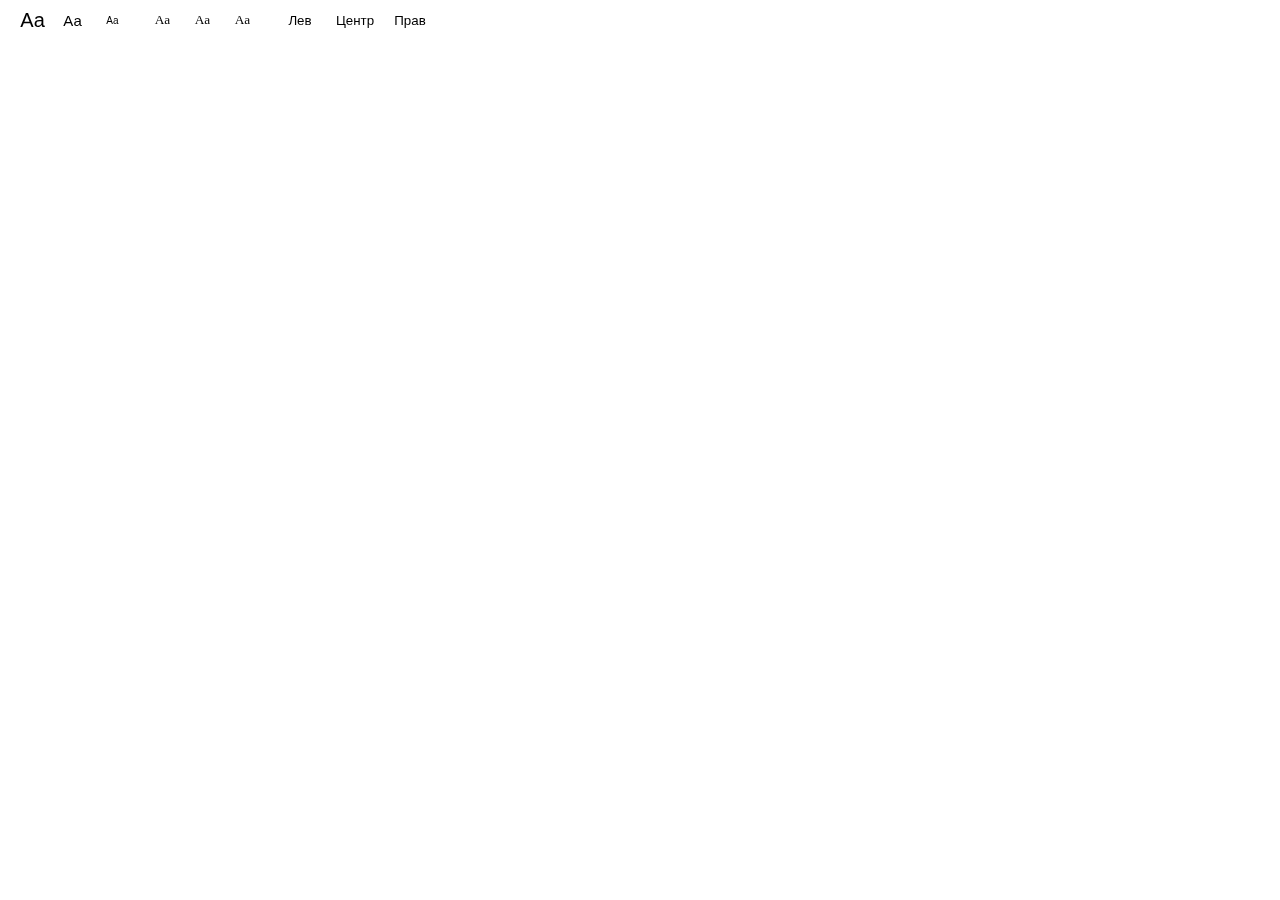
<file: DWM.dll/apps/Писанина.html>
<!DOCTYPE html>
<html lang="en">
<head>
    <meta charset="UTF-8">
    <meta name="viewport" content="width=device-width, initial-scale=1.0">
    <style>
        * {
            padding: 0;
            margin: 0;
        }

        button, a { cursor: pointer; }

        * {
            font-family: var(--font);
            scrollbar-width: none;
            -ms-overflow-style: none;
            color: var(--black);
            user-select: none;
            -webkit-user-select: none;
            -moz-user-select: none;
            -ms-user-select: none;
            user-select: none;    
            outline: none;
            transition: all 0.2s;
            }
            *::-webkit-scrollbar {
                display: none;
            }

        body[data-theme="white"] {
            --none: #000000;
            --black: #000000;
            --white: #ffffff;
            --whiteblur: #3d549e40;
            --whitefifty: rgba(255, 255, 255, 0.2);
            --whiteseventy: rgba(255, 255, 255, 0.8);
            --font: 'Segoe UI', Tahoma, Geneva, Verdana, sans-serif;
            --maxbord: 20px;
            --okbord: 15px;
            --minbord: 7.5px;
            --button-of-panel: rgba(255, 255, 255, 0.9);
            --blackest-gad: rgb(36, 36, 36);
            --gdone: #C6A0FF; --gdtwo: #fff4a0; --gdthree: #a0ffb8;
            --other-white: #EFF4F9;
            --invert: none;
            --accent-color: #0078D4;
            --grey: rgb(222, 222, 222);
            --window-main: rgb(255, 255, 255);
            --greyborder: #858585;
        }

        body[data-theme="dark"] {
            --none: #000000;
            --black: #ffffff;
            --white: rgba(0, 0, 0, 0.5);
            --whiteblur: #3d549e40;
            --whitefifty: rgba(0, 0, 0, 0.2);
            --whiteseventy: rgba(0, 0, 0, 0.5);
            --font: 'Segoe UI', Tahoma, Geneva, Verdana, sans-serif;
            --maxbord: 20px;
            --okbord: 15px;
            --minbord: 7.5px;
            --button-of-panel: rgba(0, 0, 0, 0.3);
            --blackest-gad: rgb(227, 227, 227);
            --gdone: rgba(40, 40, 40, 0.5); --gdtwo: rgba(40, 40, 40, 0.5); --gdthree: rgba(40, 40, 40, 0.5);
            --window-main: rgb(20, 20, 20);
            --other-white: #191919;
            --invert: invert(3);
            --accent-color: #0078D4;
            --grey: rgb(31, 31, 31);
            --greyborder: #858585;
        }

        body {
            color: var(--black);
            display: flex;
            flex-direction: column;
            font-family: var(--font);
            height: 100vh;
        }

        header {
            position: fixed;
            width: 100%;
            height: 40px;
            display: flex;
            align-items: center;
            justify-content: left;
            box-sizing: border-box;
            padding-left: 15px;
            padding-right: 15px;
            gap: 15px;
            background: 0;

            & span {
                display: flex;
                align-items: center;
                gap: 5px;

                & img {
                    height: 25px;
                }
            }
        }

        .main {
            background: var(--window-main);
            margin-top: 45px;
            height: 100%;
            overflow-y: hidden;
        }

        .mainmain {
            background: var(--window-main);
            width: 100%;
            height: 100%;
            display: none;
            flex-direction: column;
            justify-content: left;
            box-sizing: border-box;
            gap: 0px;
            padding: 10px;
        }

        hr { border: 1px solid var(--grey); }

        .headbt button {
            padding: 10px;
            height: 30px;
            width: 35px;
            border-radius: 5px;
            background: var(--window-main);
            color: var(--black);
            display: flex;
            justify-content: center;
            align-items: center;
            border: 0;
        }

        .mainmain textarea {
            font-size: 20px;
        }
    </style>
</head>
<body data-theme="white">
    <header>
        <div class="headbt" style="display: flex; align-items: center; gap: 5px;">
            <button style="font-size: 20px;" onclick="document.getElementById('textarea').style.fontSize = '25px'">Аа</button>
            <button style="font-size: 15px;" onclick="document.getElementById('textarea').style.fontSize = '20px'">Аа</button>
            <button style="font-size: 10px;" onclick="document.getElementById('textarea').style.fontSize = '15px'">Аа</button>
        </div>
        <div class="headbt" style="display: flex; align-items: center; gap: 5px;">
            <button style="font-family: 'Segoe UI';" onclick="document.getElementById('textarea').style.fontFamily = 'Segoe UI'; document.getElementById('h1h1').style.fontFamily = 'Segoe UI'">Аа</button>
            <button style="font-family: 'Comic Sans MS';" onclick="document.getElementById('textarea').style.fontFamily = 'Comic Sans MS'; document.getElementById('h1h1').style.fontFamily = 'Comic Sans MS'">Аа</button>
            <button style="font-family: 'Times New Roman';" onclick="document.getElementById('textarea').style.fontFamily = 'Times New Roman'; document.getElementById('h1h1').style.fontFamily = 'Times New Roman'">Аа</button>
        </div>
        <div class="headbt" style="display: flex; align-items: center; gap: 5px;">
            <button style="width: 50px;" onclick="document.getElementById('textarea').style.textAlign = 'left';">Лев</button>
            <button style="width: 50px;" onclick="document.getElementById('textarea').style.textAlign = 'center';">Центр</button>
            <button style="width: 50px;" onclick="document.getElementById('textarea').style.textAlign = 'right';;">Прав</button>
        </div>
    </header>

    <div class="main">
        <!-- Главный экран -->
        <div id="main" class="mainmain">
            <textarea placeholder="Заголовок..." style="width: 100%; height: 40px; border: 0; resize: none; overflow: none; background: var(--window-main); color: var(--black); font-size: 25px; text-align: center;" name="textofnotepad" id="h1h1"></textarea>
            <textarea placeholder="текст..." style="flex: 1; border: 0; resize: none; overflow: auto; background: var(--window-main); color: var(--black);" name="textofnotepad" id="textarea"></textarea>
        </div>

    </div>

    <script>
        const win = window.parent.document.getElementById("windowbasic");
        win.style.minWidth = "550px";
        win.style.width = "auto";

        function hideAll() {
            document.getElementById('main').style.display = 'none';
        }

        function showMain() {
            hideAll();
            document.getElementById('main').style.display = 'flex';
        }

        showMain();
        const systemweb = window.parent.document.body;
        function updateTheme() {
            const theme = systemweb.getAttribute('data-theme');
            document.body.setAttribute('data-theme', theme);
        }
        updateTheme();
        const observer = new MutationObserver(() => updateTheme());
        observer.observe(systemweb, { attributes: true, attributeFilter: ['data-theme'] });
    </script>
</body>
</html>
</file>
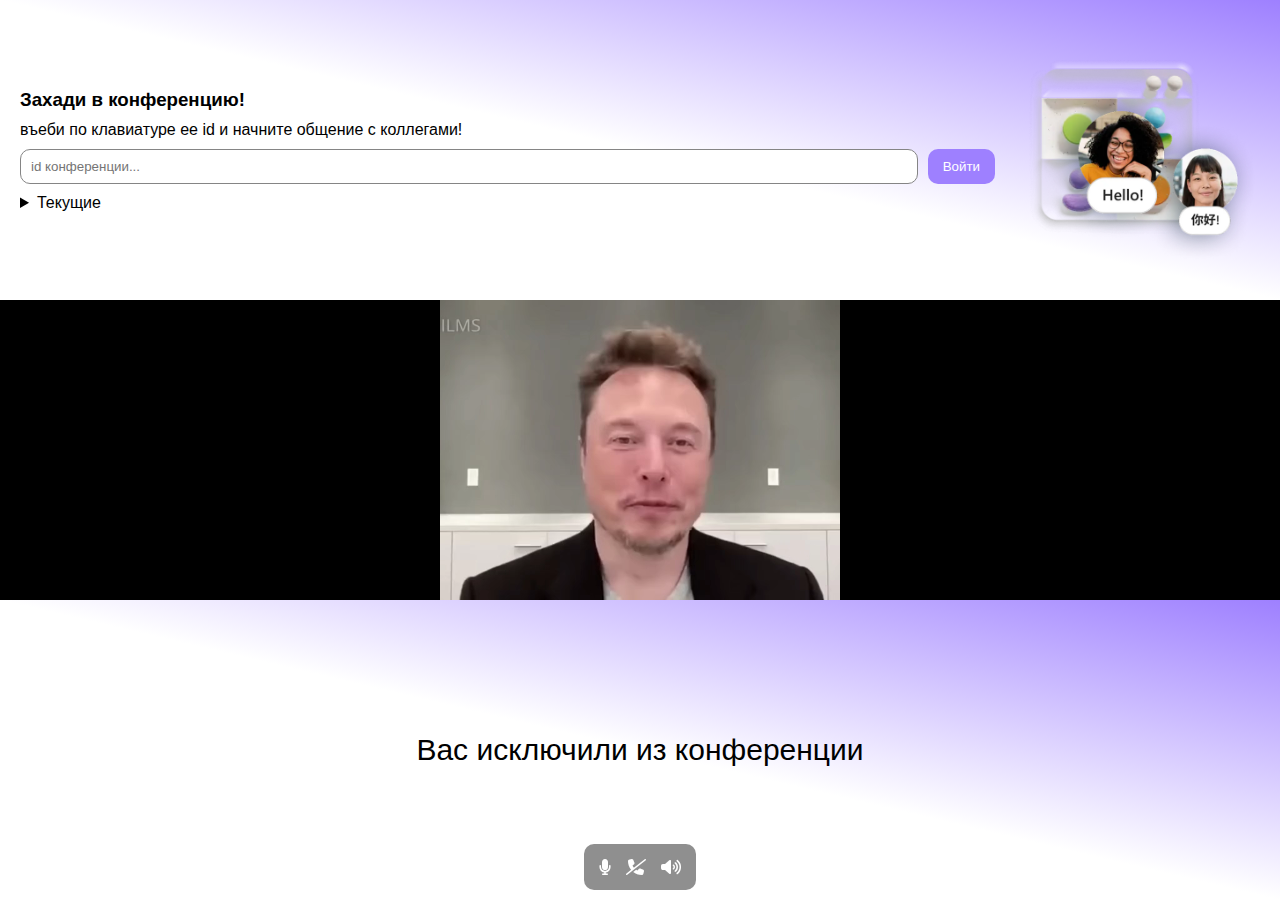
<file: DWM.dll/apps/Стим.html>
<!DOCTYPE html>
<html lang="en">
<head>
    <meta charset="UTF-8">
    <meta name="viewport" content="width=device-width, initial-scale=1.0">
    <link rel="stylesheet" href="https://cdnjs.cloudflare.com/ajax/libs/font-awesome/6.7.2/css/all.min.css">
    <link rel="stylesheet" href="https://cdnjs.cloudflare.com/ajax/libs/animate.css/4.1.1/animate.min.css">
    <style>
        * {
            padding: 0;
            margin: 0;
        }

        button, a { cursor: pointer; }

        * {
            font-family: var(--font);
            scrollbar-width: none;
            -ms-overflow-style: none;
            color: black;
            user-select: none;
            -webkit-user-select: none;
            -moz-user-select: none;
            -ms-user-select: none;
            user-select: none;    
            outline: none;
            transition: all 0.2s;
            }
            *::-webkit-scrollbar {
                display: none;
            }

        body[data-theme="white"] {
            --none: #000000;
            --black: #000000;
            --white: #ffffff;
            --whiteblur: #3d549e40;
            --whitefifty: rgba(255, 255, 255, 0.2);
            --whiteseventy: rgba(255, 255, 255, 0.8);
            --font: 'Segoe UI', Tahoma, Geneva, Verdana, sans-serif;
            --maxbord: 20px;
            --okbord: 15px;
            --minbord: 7.5px;
            --button-of-panel: rgba(255, 255, 255, 0.9);
            --blackest-gad: rgb(36, 36, 36);
            --gdone: #C6A0FF; --gdtwo: #fff4a0; --gdthree: #a0ffb8;
            --other-white: #EFF4F9;
            --invert: none;
            --accent-color: #0078D4;
            --grey: rgb(222, 222, 222);
            --window-main: rgb(255, 255, 255);
            --greyborder: #858585;
        }

        body[data-theme="dark"] {
            --none: #000000;
            --black: #ffffff;
            --white: rgba(0, 0, 0, 0.5);
            --whiteblur: #3d549e40;
            --whitefifty: rgba(0, 0, 0, 0.2);
            --whiteseventy: rgba(0, 0, 0, 0.5);
            --font: 'Segoe UI', Tahoma, Geneva, Verdana, sans-serif;
            --maxbord: 20px;
            --okbord: 15px;
            --minbord: 7.5px;
            --button-of-panel: rgba(0, 0, 0, 0.3);
            --blackest-gad: rgb(227, 227, 227);
            --gdone: rgba(40, 40, 40, 0.5); --gdtwo: rgba(40, 40, 40, 0.5); --gdthree: rgba(40, 40, 40, 0.5);
            --window-main: rgb(20, 20, 20);
            --other-white: #191919;
            --invert: invert(3);
            --accent-color: #0078D4;
            --grey: rgb(31, 31, 31);
            --greyborder: #858585;
        }

        body {
            color: black;
            display: flex;
            flex-direction: column;
            font-family: var(--font);
            height: 100vh;
        }

        .main {
            background: white;
            height: 100%;
            overflow-x: hidden;
            display: flex;
            justify-content: space-between;
        }

        .mainmain {
            background: white;
            flex: 1;
            display: flex;
            box-sizing: border-box;
            gap: 15px;
        }

        hr { border: 1px solid var(--grey); }

        .steamstart {
            display: flex;
            justify-content: space-between;
            align-items: center;
            box-sizing: border-box;
            padding: 20px;
            background: linear-gradient(to right top, white 50%, #9E80FF);

            & img {
                width: 250px;
            }
        }

        .startconfu {
            display: flex;
            flex: 1;
            flex-direction: column;
            justify-content: center;
            align-items: start;
            gap: 10px;
        }

        .enterkonfa {
            width: 100%;
            gap: 10px;
            & input {
                flex: 1;
                height: 35px;
                background: white;
                border: 1px solid var(--greyborder);
                border-radius: 10px;
                box-sizing: border-box;
                padding-left: 10px; padding-right: 10px;
            }
            & button {
                height: 35px;
                box-sizing: border-box;
                background: #9E80FF;
                border-radius: 0;
                padding-left: 15px; padding-right: 15px;
                color: white;
                border-radius: 10px;
                border: 0;
            }
        }

        details {
        overflow: hidden;
        }

        details[open] > div {
        animation: openAnim 0.2s ease-out;
        }

        @keyframes openAnim {
        from { opacity: 0; transform: translateY(-5px); }
        to   { opacity: 1; transform: translateY(0); }
        }

        details > div {
        opacity: 0;
        transform: translateY(-5px);
        transition: opacity 0.2s, transform 0.2s;
        }

        details[open] > div {
        opacity: 1;
        transform: translateY(0);
        }

        .kongg {
            background: black;
        }

        .callabout {
            background: rgba(32, 32, 32, 0.5);
            border-radius: 10px;
            position: fixed;
            left: 50%;
            transform: translateX(-50%);
            bottom: 10px;
            box-sizing: border-box;
            padding: 15px;
            display: flex;
            align-items: center;
            gap: 15px;
            color: white;
            backdrop-filter: blur(10px);
        }

        .blockk {
            display: flex;
            justify-content: center;
            align-items: center;
            background: linear-gradient(to right top, white 50%, #9E80FF);
            font-size: 30px
        }
    </style>
</head>
<body data-theme="white">

    <div id="main" class="main">
        <div class="mainmain steamstart">
            <div class="startconfu">
                <h3>Захади в конференцию!</h3>
                <p>въеби по клавиатуре ее id и начните общение с коллегами!</p>
                <div class="enterkonfa" style="display: flex; justify-content: space-between;"><input id="konfaid" placeholder="id конференции..." type="text"><button onclick="singkonfa()">Войти</button></div>
                <details>
                <summary>Текущие</summary>
                <div style="display: flex; flex-direction: column;">
                    <span>1. 845346</span>
                    <span>2. 628545</span>
                </div>
                </details>
            </div>
            <img src="steamimg.png" alt="картограф">
        </div>
    </div>

    <div id="konferens" class="main">
        <div class="mainmain kongg">
            <video id="konfVideo" 
                style="width: 100%; pointer-events: none;" 
                src="konferenece.mp4" 
                playsinline>
            </video>
            <div class="callabout"><i style="color: white;" class="fas fa-microphone"></i><i style="color: white;" class="fas fa-phone-slash"></i><i style="color: white;" class="fas fa-volume-high"></i></div>
        </div>
    </div>

    <div id="banned" class="main">
        <div class="mainmain blockk">
            <p>Вас исключили из конференции</p>
        </div>
    </div>

    <script>
            const win = window.parent.document.getElementById("windowbasic");
    win.style.minWidth = "550px";
    win.style.width = "auto";
    
        idkonf = document.getElementById("konfaid")

        function hideAll() {
            document.getElementById('main').style.display = 'none';
            document.getElementById('konferens').style.display = 'none';
            document.getElementById('banned').style.display = 'none';
        }

        function showMain() {
            hideAll();
            document.getElementById('main').style.display = 'flex';
        }
        
        function showKonferens() {
            hideAll();
            document.getElementById('konferens').style.display = 'flex';

            const video = document.getElementById("konfVideo");
            video.currentTime = 0;

            video.play().catch(() => {
                console.warn("Autoplay со звуком не разрешён, ждём взаимодействия пользователя.");
            });

            setTimeout(() => {
                block();
            }, 6700);
        }

        function block() {
            hideAll();
            document.getElementById('banned').style.display = 'flex';
        }


        function singkonfa() {
            idkonfset = idkonf.value;

            if (idkonfset == "845346") {
                window.parent.location.href = "https:/discord.gg/KDVukHHh3f"
            } else if (idkonfset == "628545") {
                hideAll();
                showKonferens()
            }
        }

        hideAll();
        showMain();

        const systemweb = window.parent.document.body;
        function updateTheme() {
            const theme = systemweb.getAttribute('data-theme');
            document.body.setAttribute('data-theme', theme);
        }
        updateTheme();
        const observer = new MutationObserver(() => updateTheme());
        observer.observe(systemweb, { attributes: true, attributeFilter: ['data-theme'] });
    </script>
</body>
</html>
</file>
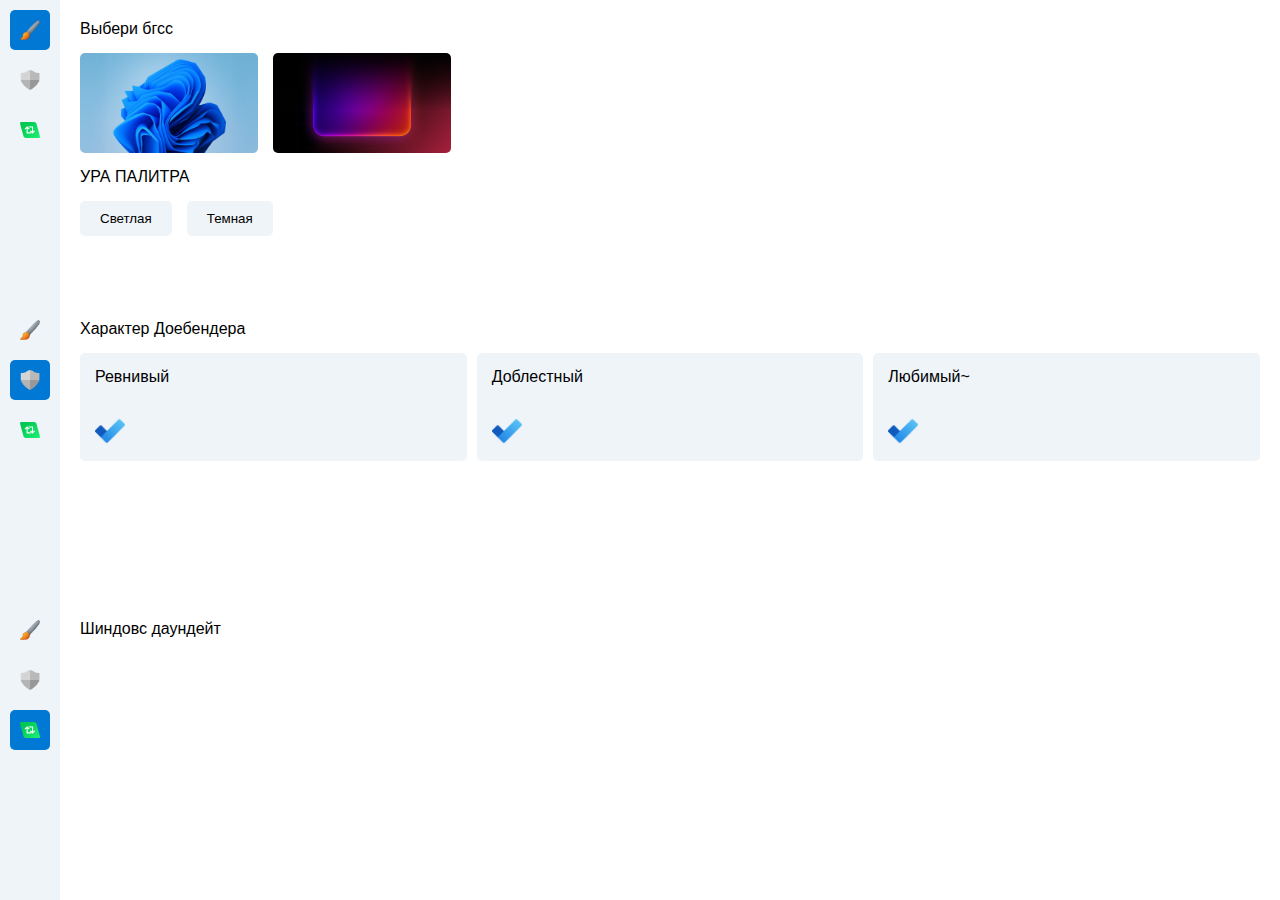
<file: DWM.dll/apps/Сэттингс.html>
<!DOCTYPE html>
<html lang="en">
<head>
    <meta charset="UTF-8">
    <meta name="viewport" content="width=device-width, initial-scale=1.0">
    <style>
        * {
            padding: 0;
            margin: 0;
        }

        button, a { cursor: pointer; }

        * {
            font-family: var(--font);
            scrollbar-width: none;
            -ms-overflow-style: none;
            color: var(--black);
            user-select: none;
            -webkit-user-select: none;
            -moz-user-select: none;
            -ms-user-select: none;
            user-select: none;    
            outline: none;
            transition: all 0.2s;
            }
            *::-webkit-scrollbar {
                display: none;
            }

        body[data-theme="white"] {
            --none: #000000;
            --black: #000000;
            --white: #ffffff;
            --whiteblur: #3d549e40;
            --whitefifty: rgba(255, 255, 255, 0.2);
            --whiteseventy: rgba(255, 255, 255, 0.8);
            --font: 'Segoe UI', Tahoma, Geneva, Verdana, sans-serif;
            --maxbord: 20px;
            --okbord: 15px;
            --minbord: 7.5px;
            --button-of-panel: rgba(255, 255, 255, 0.9);
            --blackest-gad: rgb(36, 36, 36);
            --gdone: #C6A0FF; --gdtwo: #fff4a0; --gdthree: #a0ffb8;
            --other-white: #EFF4F9;
            --invert: none;
            --accent-color: #0078D4;
            --grey: rgb(222, 222, 222);
            --window-main: rgb(255, 255, 255);
            --greyborder: #858585;
        }

        body[data-theme="dark"] {
            --none: #000000;
            --black: #ffffff;
            --white: rgba(0, 0, 0, 0.5);
            --whiteblur: #3d549e40;
            --whitefifty: rgba(0, 0, 0, 0.2);
            --whiteseventy: rgba(0, 0, 0, 0.5);
            --font: 'Segoe UI', Tahoma, Geneva, Verdana, sans-serif;
            --maxbord: 20px;
            --okbord: 15px;
            --minbord: 7.5px;
            --button-of-panel: rgba(0, 0, 0, 0.3);
            --blackest-gad: rgb(227, 227, 227);
            --gdone: rgba(40, 40, 40, 0.5); --gdtwo: rgba(40, 40, 40, 0.5); --gdthree: rgba(40, 40, 40, 0.5);
            --window-main: rgb(20, 20, 20);
            --other-white: #191919;
            --invert: invert(3);
            --accent-color: #0078D4;
            --grey: rgb(31, 31, 31);
            --greyborder: #858585;
        }

        body {
            color: var(--black);
            display: flex;
            flex-direction: column;
            font-family: var(--font);
            height: 100vh;
        }

        .main {
            background: var(--window-main);
            height: 100%;
            overflow-y: hidden;
            display: flex;
            justify-content: space-between;
        }

        .mainmain {
            background: var(--window-main);
            flex: 1;
            background: var(--window-main);
            display: flex;
            flex-direction: column;
            justify-content: left;
            box-sizing: border-box;
            gap: 15px;
            padding: 20px;
        }

        hr { border: 1px solid var(--grey); }

        .mainleft {
            width: 60px;
            height: 100%;
            display: flex;
            flex-direction: column;
            align-items: center;
            box-sizing: border-box;
            padding-top: 10px;
            gap: 10px;
            background: var(--other-white);

            & button {
                width: 40px;
                height: 40px;
                background: 0;
                border: 0;
                border-radius: 5px;
                display: flex;
                align-items: center;
                justify-content: center;
                background: var(--other-white);

                & img {
                    width: 50%;
                }
            }
        }

        .mainleft button:hover {
            background: var(--window-main);
        }

        .bcgs {
            width: 100%;
            box-sizing: border-box;
            gap: 15px;
            display: flex;
            border: 0;
        }

        .bcgs img {
            height: 100px;
            border-radius: 5px;
            border: 0px solid var(--accent-color);
            transition: all 0.1s;
        }

        .bcgs img:hover {
            border: 2px solid var(--accent-color);
            transition: all 0.1s;
        }

        .themes {
            width: 100%;
            box-sizing: border-box;
            padding-top: 0;
            gap: 15px;
            display: flex;

            & button {
                padding: 10px 20px;
                background: var(--other-white);
                border: 0;
                border-radius: 5px;
            }
        }

        .doebh {
            display: flex;
            gap: 10px;
            width: 100%;
        }

        .doh {
            flex: 1 1 0;
            background: var(--other-white);
            box-sizing: border-box;
            padding: 15px;
            border-radius: 5px;
            display: flex;
            flex-direction: column;
            gap: 30px;

            & img {
                width: 30px;
            }
        }
    </style>
</head>
<body data-theme="white">

    <div id="main" class="main">
        <div class="mainleft">
            <button onclick="showMain()" style="background: var(--accent-color);"><img src="Personalisation.webp" alt="Персонализация"></button>
            <button onclick="showDoebender()"><img src="doebender.webp" alt="Доебендер"></button>
            <button onclick="showDowndate()"><img src="update.svg" alt="Обновление"></button>
        </div>
        
        <div class="mainmain">
            <p>Выбери бгсс</p>
            <div class="bcgs">
                <img onclick="window.parent.document.body.setAttribute('bcg', 'white');" src="/imageres.dll/winbcg.png" alt="первый фон">
                <img onclick="window.parent.document.body.setAttribute('bcg', 'black');" src="/imageres.dll/winbcgb.png" alt="первый фон">
            </div>
            <p>УРА ПАЛИТРА</p>
            <div class="themes">
                <button onclick="window.parent.document.body.setAttribute('data-theme', 'white');">Светлая</button>
                <button onclick="window.parent.document.body.setAttribute('data-theme', 'dark');">Темная</button>
            </div>
        </div>
    </div>

    <div id="doebender" class="main">
        <div class="mainleft">
            <button onclick="showMain()"><img src="Personalisation.webp" alt="Персонализация"></button>
            <button onclick="showDoebender()" style="background: var(--accent-color);"><img src="doebender.webp" alt="Доебендер"></button>
            <button onclick="showDowndate()"><img src="update.svg" alt="Обновление"></button>
        </div>
        
        <div class="mainmain">
            <p>Характер Доебендера</p>
            <div class="doebh">
                <div class="doh">
                    <p>Ревнивый</p>
                    <img src="ya.png" alt="ya">
                </div>
                <div class="doh">
                    <p>Доблестный</p>
                    <img src="ya.png" alt="ya">
                </div>
                <div class="doh">
                    <p>Любимый~</p>
                    <img src="ya.png" alt="ya">
                </div>
            </div>
        </div>
    </div>

    <div id="downdate" class="main">
        <div class="mainleft">
            <button onclick="showMain()"><img src="Personalisation.webp" alt="Персонализация"></button>
            <button onclick="showDoebender()"><img src="doebender.webp" alt="Доебендер"></button>
            <button onclick="showDowndate()" style="background: var(--accent-color);"><img src="update.svg" alt="Обновление"></button>
        </div>
        
        <div class="mainmain">
            <p>Шиндовс даундейт</p>
            <iframe src="https://ladnoanet.github.io/Shindows-downdate?os=LL" style="flex: 1; border-radius: 5px; background: white;" frameborder="0" aria-placeholder="Сервер грузится..."></iframe>
        </div>
    </div>

    <script>
        const win = window.parent.document.getElementById("windowbasic");
        win.style.minWidth = "550px";
        win.style.width = "auto";
        
        function hideAll() {
            document.getElementById('main').style.display = 'none';
            document.getElementById('doebender').style.display = 'none';
            document.getElementById('downdate').style.display = 'none';
        }

        function showMain() {
            hideAll();
            document.getElementById('main').style.display = 'flex';
        }
        
        function showDoebender() {
            hideAll();
            document.getElementById('doebender').style.display = 'flex';
        }

        function showDowndate() {
            hideAll();
            document.getElementById('downdate').style.display = 'flex';
        }

        hideAll();
        showMain();

        const systemweb = window.parent.document.body;
        function updateTheme() {
            const theme = systemweb.getAttribute('data-theme');
            document.body.setAttribute('data-theme', theme);
        }
        updateTheme();
        const observer = new MutationObserver(() => updateTheme());
        observer.observe(systemweb, { attributes: true, attributeFilter: ['data-theme'] });
    </script>
</body>
</html>
</file>
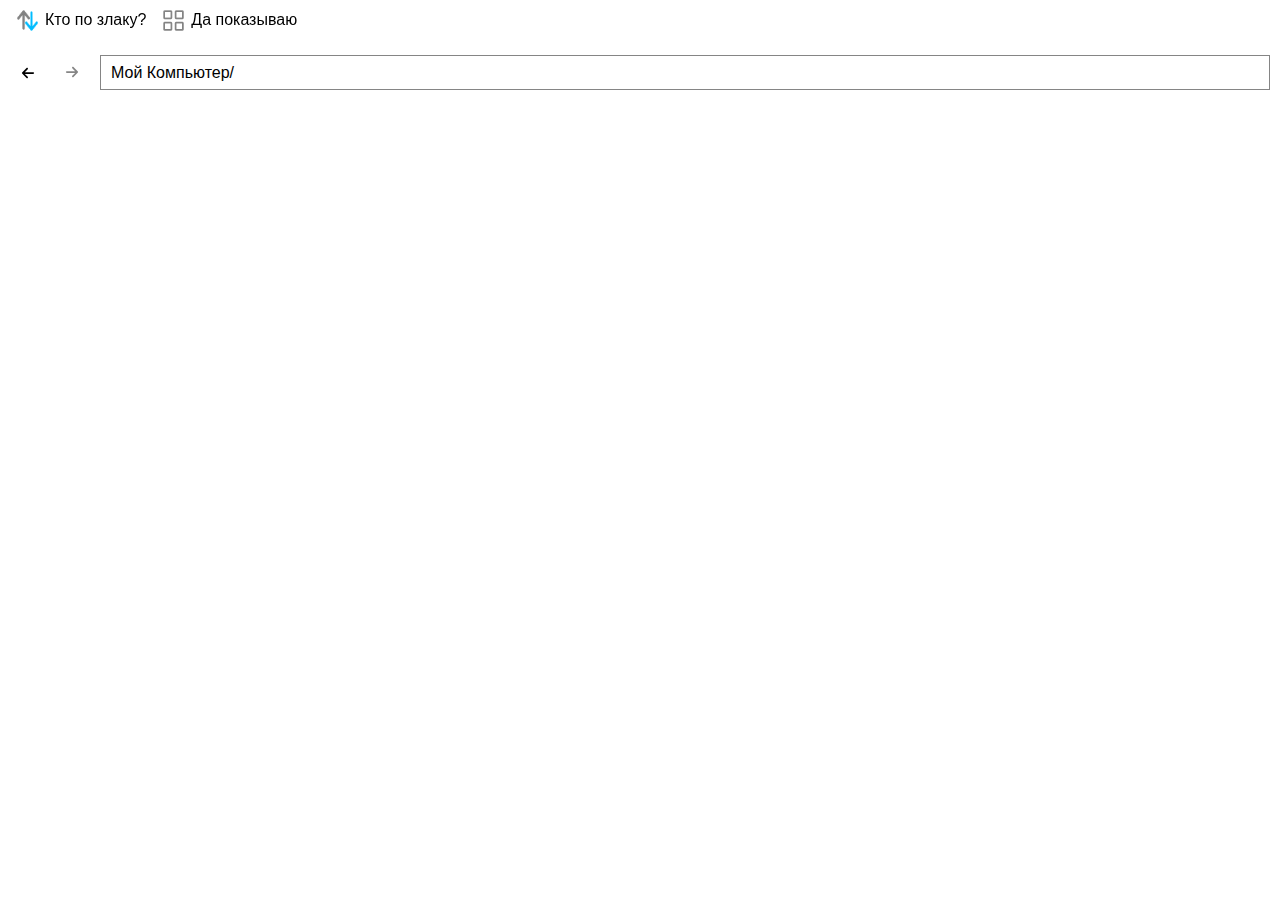
<file: DWM.dll/apps/Файлы.html>
<!DOCTYPE html>
<html lang="en">
<head>
    <meta charset="UTF-8">
    <meta name="viewport" content="width=device-width, initial-scale=1.0">
    <style>
        * {
            padding: 0;
            margin: 0;
        }

        button, a { cursor: pointer; }

        * {
            font-family: var(--font);
            scrollbar-width: none;
            -ms-overflow-style: none;
            color: var(--black);
            user-select: none;
            -webkit-user-select: none;
            -moz-user-select: none;
            -ms-user-select: none;
            user-select: none;    
            outline: none;
            transition: all 0.2s;
            }
            *::-webkit-scrollbar {
                display: none;
            }

        body[data-theme="white"] {
            --none: #000000;
            --black: #000000;
            --white: #ffffff;
            --whiteblur: #3d549e40;
            --whitefifty: rgba(255, 255, 255, 0.2);
            --whiteseventy: rgba(255, 255, 255, 0.8);
            --font: 'Segoe UI', Tahoma, Geneva, Verdana, sans-serif;
            --maxbord: 20px;
            --okbord: 15px;
            --minbord: 7.5px;
            --button-of-panel: rgba(255, 255, 255, 0.9);
            --blackest-gad: rgb(36, 36, 36);
            --gdone: #C6A0FF; --gdtwo: #fff4a0; --gdthree: #a0ffb8;
            --other-white: #EFF4F9;
            --invert: none;
            --accent-color: #0078D4;
            --grey: rgb(222, 222, 222);
            --window-main: rgb(255, 255, 255);
            --greyborder: #858585;
        }

        body[data-theme="dark"] {
            --none: #000000;
            --black: #ffffff;
            --white: rgba(0, 0, 0, 0.5);
            --whiteblur: #3d549e40;
            --whitefifty: rgba(0, 0, 0, 0.2);
            --whiteseventy: rgba(0, 0, 0, 0.5);
            --font: 'Segoe UI', Tahoma, Geneva, Verdana, sans-serif;
            --maxbord: 20px;
            --okbord: 15px;
            --minbord: 7.5px;
            --button-of-panel: rgba(0, 0, 0, 0.3);
            --blackest-gad: rgb(227, 227, 227);
            --gdone: rgba(40, 40, 40, 0.5); --gdtwo: rgba(40, 40, 40, 0.5); --gdthree: rgba(40, 40, 40, 0.5);
            --window-main: rgb(20, 20, 20);
            --other-white: #191919;
            --invert: invert(3);
            --accent-color: #0078D4;
            --grey: rgb(31, 31, 31);
            --greyborder: #858585;
        }

        body {
            color: var(--black);
            display: flex;
            flex-direction: column;
            font-family: var(--font);
            height: 100vh;
        }

        header {
            position: fixed;
            width: 100%;
            height: 40px;
            display: flex;
            align-items: center;
            justify-content: left;
            box-sizing: border-box;
            padding-left: 15px;
            padding-right: 15px;
            gap: 15px;
            background: 0;

            & span {
                display: flex;
                align-items: center;
                gap: 5px;

                & img {
                    height: 25px;
                }
            }
        }

        .main {
            background: var(--window-main);
            margin-top: 45px;
            height: 100%;
            overflow-y: hidden;
        }

        .mainheader {
            height: 55px;
            background: var(--window-main);
            display: flex;
            justify-content: space-between;
            align-items: center;
            box-sizing: border-box;
            gap: 10px;
            padding-left: 10px;
            padding-right: 10px;
            
            & span {
                height: 35px;
                border: 1px solid var(--greyborder);
                flex: 1;
                display: flex;
                align-items: center;
                justify-content: start;
                box-sizing: border-box;
                padding-left: 10px; padding-right: 10px;
            }

            & button {
                height: 35px;
                width: 35px;
                background: 0;
                border: 0;
                display: flex;
                justify-content: center;
                align-items: center;

                & svg {
                    height: 60%;
                }
            }
        }

        .mainheader button:hover {
            background: var(--other-white);
            border-radius: 5px;
        }

        .mainmain {
            background: var(--window-main);
            width: 100%;
            height: 100%;
            display: none;
            flex-direction: column;
            justify-content: left;
            box-sizing: border-box;
            gap: 15px;
            padding: 20px;
        }

        .main-item {
            display: flex;
            align-items: center;
            justify-content: start;
            gap: 15px;
            padding: 10px;
            border-radius: 5px;

            & img {
                width: 40px;
            }

            & p {
                font-size: 20px;
            }
        }
        .main-item:hover {
            background: var(--other-white);
        }

        .flex-main-element {
            width: 100%;
            display: flex;
            gap: 10px;
        }

        hr { border: 1px solid var(--grey); }
    </style>
</head>
<body data-theme="white">
    <header>
        <span><img src="sort.png" alt="сорт">Кто по злаку?</span>
        <span><img src="view.png" alt="сорт">Да показываю</span>
    </header>

    <div class="main">
        <div class="mainheader"> <button onclick="showMain()"><svg aria-hidden="true" focusable="false" data-prefix="fas" data-icon="arrow-left" class="svg-inline--fa fa-arrow-left " role="img" xmlns="http://www.w3.org/2000/svg" viewBox="0 0 448 512" data-flip="false" data-invert="false" data-rounded="false" style="width: 14px; height: 14px;"><path fill="var(--black)" d="M9.4 233.4c-12.5 12.5-12.5 32.8 0 45.3l160 160c12.5 12.5 32.8 12.5 45.3 0s12.5-32.8 0-45.3L109.2 288 416 288c17.7 0 32-14.3 32-32s-14.3-32-32-32l-306.7 0L214.6 118.6c12.5-12.5 12.5-32.8 0-45.3s-32.8-12.5-45.3 0l-160 160z"></path></svg></button> <button style="rotate: 180deg;"><svg aria-hidden="true" focusable="false" data-prefix="fas" data-icon="arrow-right" class="svg-inline--fa fa-arrow-left " role="img" xmlns="http://www.w3.org/2000/svg" viewBox="0 0 448 512" data-flip="false" data-invert="false" data-rounded="false" style="width: 14px; height: 14px;"><path fill="var(--greyborder)" d="M9.4 233.4c-12.5 12.5-12.5 32.8 0 45.3l160 160c12.5 12.5 32.8 12.5 45.3 0s12.5-32.8 0-45.3L109.2 288 416 288c17.7 0 32-14.3 32-32s-14.3-32-32-32l-306.7 0L214.6 118.6c12.5-12.5 12.5-32.8 0-45.3s-32.8-12.5-45.3 0l-160 160z"></path></svg></button> <span id="path">Мой Компьютер/</span> </div>

        <!-- Главный экран -->
        <div id="main" class="mainmain">
            <div class="flex-main-element">
                <div class="main-item" onclick="openC()">
                    <img src="disk-sm.png" alt="диск">
                    <p>Касета Ц:/</p>
                </div>
                <div class="main-item" onclick="openA()">
                    <img src="disk.png" alt="диск">
                    <p>Хавальщик дисков</p>
                </div>
            </div>
            <hr>
            <div class="main-item" onclick="openDownloads()">
                <img src="folder-sm.png" alt="папка">
                <p>Довнлоады</p>
            </div>
        </div>

        <!-- C:/ -->
        <div id="diskC" class="mainmain">
            <div class="main-item" onclick="openFolder('games')">
                <img src="folder-sm.png" alt="папка">
                <p>Сисьtheme79</p>
            </div>
            <div class="main-item" onclick="window.parent.closeawindow(); setTimeout(() => { window.parent.openwindow('Файлы') }, 210)">
                <img src="file.png">
                <p>explorer.exe</p>
            </div>
        </div>

        <!-- Папка C:/Игры -->
        <div id="games" class="mainmain">
            <div class="main-item" onclick="window.parent.closeawindow(); setTimeout(() => { window.parent.openalert(id='sys') }, 210)">
                <img src="file.png">
                <p>lick.sys</p>
            </div>
            <div class="main-item" onclick="window.parent.closeawindow(); setTimeout(() => { window.parent.openalert(id='sys') }, 210)">
                <img src="file.png">
                <p>con_figure.ini</p>
            </div>
        </div>

        <!-- A:/ -->
        <div id="diskA" class="mainmain" style="align-items:center; justify-content:center;">
            <p>Вставить не хочешь?</p>
        </div>

        <!-- Downloads -->
        <div id="downloads" class="mainmain">
            <div class="main-item" onclick="window.parent.closeawindow(); setTimeout(() => { window.parent.openalert(id='kids') }, 210)">
                <img src="file.png">
                <p>дети.png</p>
            </div>
            <div class="main-item" onclick="window.parent.closeawindow(); setTimeout(() => { window.parent.openwindow(app='vavaware-tуls') }, 210)">
                <img src="file.png">
                <p>vavaware-tуls.exe</p>
            </div>
        </div>
    </div>

    <script>
            const win = window.parent.document.getElementById("windowbasic");
            win.style.minWidth = "550px";
            win.style.width = "auto";

        const path = document.getElementById('path');

        function hideAll() {
            document.getElementById('main').style.display = 'none';
            document.getElementById('diskC').style.display = 'none';
            document.getElementById('games').style.display = 'none';
            document.getElementById('diskA').style.display = 'none';
            document.getElementById('downloads').style.display = 'none';
        }

        function showMain() {
            hideAll();
            document.getElementById('main').style.display = 'flex';
            path.textContent = 'Мой Компьютер/';
        }

        function openC() {
            hideAll();
            document.getElementById('diskC').style.display = 'flex';
            path.textContent = 'C:/';
        }

        function openA() {
            hideAll();
            document.getElementById('diskA').style.display = 'flex';
            path.textContent = 'A:/';
        }

        function openDownloads() {
            hideAll();
            document.getElementById('downloads').style.display = 'flex';
            path.textContent = 'C:/Юзабилизер/Довнлоады/';
        }

        function openFolder(folderId) {
            hideAll();
            document.getElementById(folderId).style.display = 'flex';
            path.textContent = 'C:/Сисьtheme79/';
        }

        function openFile(filename) {
            if(window.parent && window.parent.document && typeof window.parent.document.body.openFile === 'function') {
                window.parent.document.body.openFile(filename);
            }
        }
        showMain();
        const systemweb = window.parent.document.body;
        function updateTheme() {
            const theme = systemweb.getAttribute('data-theme');
            document.body.setAttribute('data-theme', theme);
        }
        updateTheme();
        const observer = new MutationObserver(() => updateTheme());
        observer.observe(systemweb, { attributes: true, attributeFilter: ['data-theme'] });
    </script>
</body>
</html>
</file>
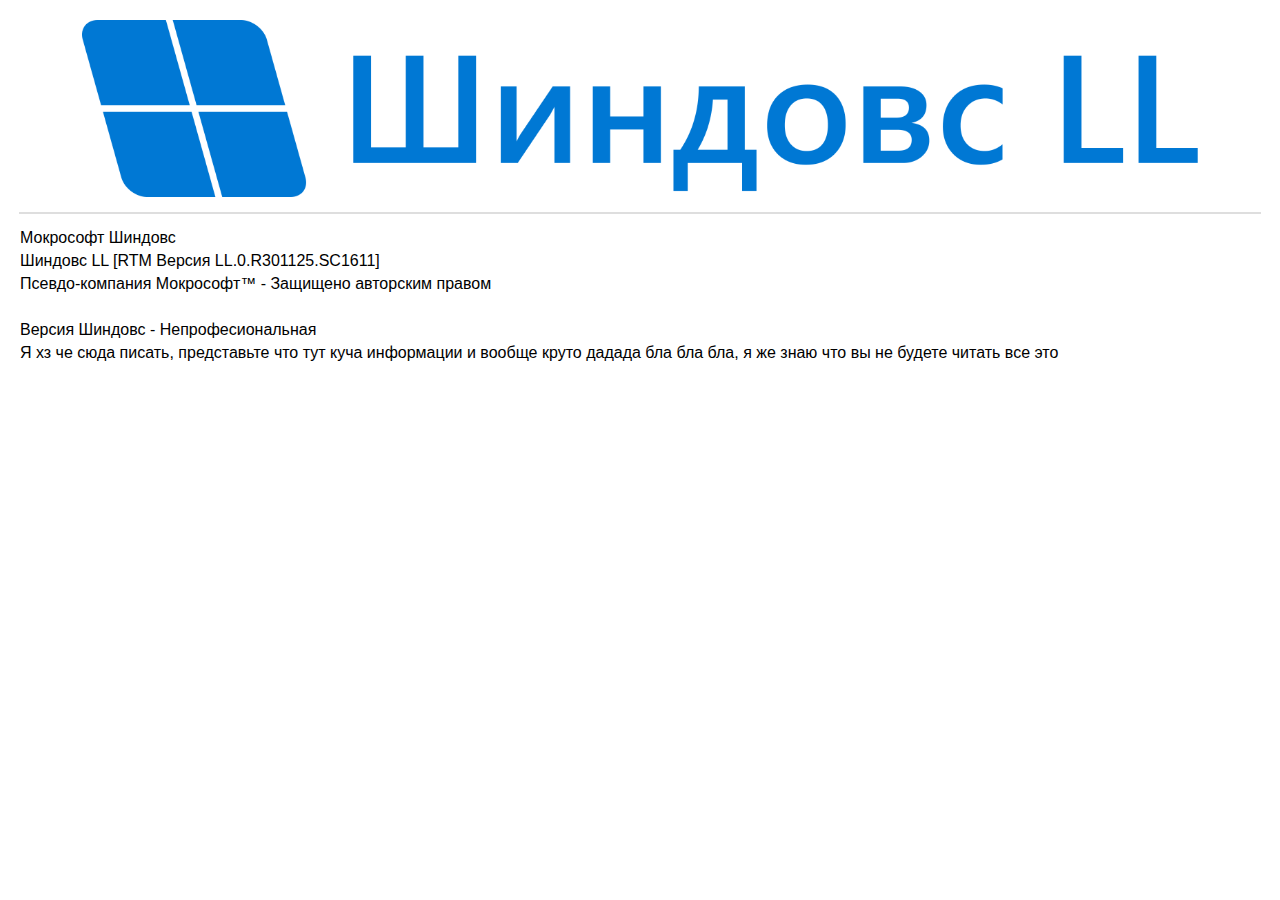
<file: DWM.dll/apps/Шинвер.html>
<!DOCTYPE html>
<html lang="en">
<head>
    <meta charset="UTF-8">
    <meta name="viewport" content="width=device-width, initial-scale=1.0">
    <style>
        * {
            padding: 0;
            margin: 0;
        }

        button, a { cursor: pointer; }

        * {
            font-family: var(--font);
            scrollbar-width: none;
            -ms-overflow-style: none;
            color: var(--black);
            user-select: none;
            -webkit-user-select: none;
            -moz-user-select: none;
            -ms-user-select: none;
            user-select: none;    
            outline: none;
            transition: all 0.2s;
            }
            *::-webkit-scrollbar {
                display: none;
            }

        body[data-theme="white"] {
            --none: #000000;
            --black: #000000;
            --white: #ffffff;
            --whiteblur: #3d549e40;
            --whitefifty: rgba(255, 255, 255, 0.2);
            --whiteff: rgba(255, 255, 255, 0.5);
            --whiteseventy: rgba(255, 255, 255, 0.8);
            --font: 'Segoe UI', Tahoma, Geneva, Verdana, sans-serif;
            --maxbord: 20px;
            --okbord: 15px;
            --minbord: 7.5px;
            --button-of-panel: rgba(255, 255, 255, 0.9);
            --blackest-gad: rgb(36, 36, 36);
            --gdone: #C6A0FF; --gdtwo: #fff4a0; --gdthree: #a0ffb8;
            --other-white: #EFF4F9;
            --invert: none;
            --accent-color: #0078D4;
            --grey: rgb(222, 222, 222);
            --window-main: rgb(255, 255, 255);
            --greyborder: #858585;
        }

        body[data-theme="dark"] {
            --none: #000000;
            --black: #ffffff;
            --white: rgba(0, 0, 0, 0.5);
            --whiteblur: #3d549e40;
            --whitefifty: rgba(0, 0, 0, 0.2);
            --whiteseventy: rgba(0, 0, 0, 0.5);
            --font: 'Segoe UI', Tahoma, Geneva, Verdana, sans-serif;
            --maxbord: 20px;
            --okbord: 15px;
            --minbord: 7.5px;
            --button-of-panel: rgba(0, 0, 0, 0.3);
            --whiteff: rgba(0, 0, 0, 0.5);
            --blackest-gad: rgb(227, 227, 227);
            --gdone: rgba(40, 40, 40, 0.5); --gdtwo: rgba(40, 40, 40, 0.5); --gdthree: rgba(40, 40, 40, 0.5);
            --window-main: rgb(20, 20, 20);
            --other-white: #191919;
            --invert: invert(3);
            --accent-color: #0078D4;
            --grey: rgb(31, 31, 31);
            --greyborder: #858585;
        }

        body {
            color: var(--black);
            display: flex;
            flex-direction: column;
            font-family: var(--font);
            height: 100vh;
            min-width: 0;
        }

        .main {
            background: 0;
            height: 100%;
            overflow-y: hidden;
            display: flex;
            justify-content: space-between;
            background: var(--window-main);
        }

        .mainmain {
            background: 0;
            flex: 1;
            display: flex;
            flex-direction: column;
            align-items: center;
            box-sizing: border-box;
            gap: 15px;
            padding: 20px;
            min-width: none;
            overflow: hidden;
            background: var(--window-main);
        }

        hr { border: 1px solid var(--grey); width: 100%; }

        img {
            width: 90%;
        }

    </style>
</head>
<body data-theme="white">

    <div id="main" class="main">   
        <div class="mainmain">
            <img src="llshin.png" alt="ШИНДОВС LL">
            <hr>
            <div style="display: flex; justify-content: left; align-items: left; gap: 5px; width: 100%; flex-direction: column;">
                <p>Мокрософт Шиндовс</p>
                <p>Шиндовс LL [RTM Версия LL.0.R301125.SC1611]</p>
                <p>Псевдо-компания Мокрософт™ - Защищено авторским правом</p>
                <br>
                <p>Версия Шиндовс - Непрофесиональная</p>
                <p>Я хз че сюда писать, представьте что тут куча информации и вообще круто дадада бла бла бла, я же знаю что вы не будете читать все это</p>
            </div>
        </div>
    </div>

    <script>
        function hideAll() {
            document.getElementById('main').style.display = 'none';
        }

        function showMain() {
            hideAll();
            document.getElementById('main').style.display = 'flex';
        }

        hideAll();
        showMain();

        const win = window.parent.document.getElementById("windowbasic");
        win.style.minWidth = "0";
        win.style.width = "400px";
        
        const systemweb = window.parent.document.body;
        function updateTheme() {
            const theme = systemweb.getAttribute('data-theme');
            document.body.setAttribute('data-theme', theme);
        }
        updateTheme();
        const observer = new MutationObserver(() => updateTheme());
        observer.observe(systemweb, { attributes: true, attributeFilter: ['data-theme'] });
    </script>
</body>
</html>
</file>
<file: WinUI.dll/style.css>
body[bcg="white"] {
  --bcg: url('../imageres.dll/winbcg.png') center/cover no-repeat;
}
body[bcg="black"] {
  --bcg: url('../imageres.dll/winbcgb.png') center/cover no-repeat;
}


body[data-theme="white"] {
    --none: #000000;
    --black: #000000;
    --white: #ffffff;
    --whiteblur: #3d549e40;
    --whitefifty: rgba(255, 255, 255, 0.2);
    --whiteseventy: rgba(255, 255, 255, 0.8);
    --font: 'Segoe UI', Tahoma, Geneva, Verdana, sans-serif;
    --maxbord: 20px;
    --okbord: 15px;
    --minbord: 7.5px;
    --button-of-panel: rgba(255, 255, 255, 0.9);
    --blackest-gad: rgb(36, 36, 36);
    --gdone: #C6A0FF; --gdtwo: #fff4a0; --gdthree: #a0ffb8;
    --other-white: #EFF4F9;
    --invert: none;
    --accent-color: #0078D4;
    --grey: rgb(222, 222, 222);
}

body[data-theme="dark"] {
    --none: #000000;
    --black: #ffffff;
    --white: rgba(0, 0, 0, 0.5);
    --whiteblur: #3d549e40;
    --whitefifty: rgba(0, 0, 0, 0.2);
    --whiteseventy: rgba(0, 0, 0, 0.7);
    --font: 'Segoe UI', Tahoma, Geneva, Verdana, sans-serif;
    --maxbord: 20px;
    --okbord: 15px;
    --minbord: 7.5px;
    --button-of-panel: rgba(0, 0, 0, 0.3);
    --blackest-gad: rgb(227, 227, 227);
    --gdone: rgba(40, 40, 40, 0.5); --gdtwo: rgba(40, 40, 40, 0.5); --gdthree: rgba(40, 40, 40, 0.5);


    --other-white: #191919;
    --invert: invert(3);
    --accent-color: #0078D4;
    --grey: rgb(31, 31, 31);
}

* {
  font-family: var(--font);
  scrollbar-width: none;
  -ms-overflow-style: none;
  color: var(--black);
  user-select: none;
  -webkit-user-select: none;
  -moz-user-select: none;
  -ms-user-select: none;
  user-select: none;    
  outline: none;
}
*::-webkit-scrollbar {
    display: none;
}

button, a { cursor: pointer; }

@keyframes winlogo {
  0% {
    opacity: 0;
    transform: translateY(20px);
  }
  20% {
    opacity: 1;
    transform: translateY(0);
  }
  40% {
    opacity: 1;
    transform: translateY(0);
  }
  60% {
    opacity: 1;
    transform: translateY(0);
  }
  80% {
    opacity: 1;
    transform: translateY(0);
  }
  100% {
    opacity: 0;
    transform: translateY(20px);
  }
}

.load {
    height: 100vh;
    display: flex;
    align-items: center;
    justify-content: center;
    background: var(--none);

    & img {
        width: 150px;
        opacity: 0;
        animation: winlogo 4s ease 1s forwards;
    }
}
</file>
<file: WinUI.dll/explorer.css>
.explorer {
    width: 100%;
    height: 100vh;
    background: var(--bcg);
    color: var(--black);
    transition: all 0.2s;
    overflow-y: hidden;
    overflow-x: hidden;
}

.panel-of-task {
    transition: all 0.3s;
    position: fixed;
    bottom: 0;
    width: 100%;
    height: 50px;
    background: var(--whiteseventy);
    backdrop-filter: blur(5px);
    display: flex;
    justify-content: space-between;
    z-index: 1000;

    & div {
        height: 100%;
        display: flex;
        align-items: center;
        gap: 5px;
        margin-left: 10px;
        margin-right: 10px;
    }
}

.start-button {
    background: 0;
    border: 0;
    height: 37px;
    width: 37px;
    transition: all 0.2s;
    display: flex;
    justify-content: center;
    align-items: center;
    outline: none;

    & img {
        width: 80%;
        transition: all 0.2s;
    }
}
.start-button:hover {
    background: var(--button-of-panel);
    border-radius: 6px;

    & img {
        filter: brightness(110%);
    }
}
.start-button:active {
    & img {
        width: 60%;
    }
}

.panel-item {
    background: 0;
    border: 0;
    height: 37px;
    width: 37px;
    transition: all 0.2s;
    display: flex;
    justify-content: center;
    align-items: center;
    outline: none;

    & img {
        width: 70%;
        transition: all 0.1s;
    }
}
.panel-item:hover {
    background: var(--button-of-panel);
    border-radius: 6px;

    & img {
        filter: brightness(110%);
    }
}
.panel-item:active {
    & img {
        width: 60%;
    }
}

.start-panel {
    background: var(--whiteseventy);
    position: fixed;
    bottom: 60px;
    left: 50%;
    max-width: 450px;
    width: 100%;
    min-width: 0;
    min-height: 450px;
    box-sizing: border-box;
    /*padding-left: 15px; padding-right: 15px;
    padding-top: 20px; padding-bottom: 20px;*/
    border-radius: 10px;
    box-shadow: 0 0 10px rgba(0, 0, 0, 0.2);
    backdrop-filter: blur(5px);
    display: flex;
    flex-direction: column;
    justify-content: space-between;
    z-index: 999;

    transition: all 0.3s;
}
.start-not {
    transform: translateY(510px) translateX(-50%);
}
.start-yes {
    transform: translateY(0px) translateX(-50%);
}

.search-not {
    transform: translateY(510px) translateX(-50%);
}
.search-yes {
    transform: translateY(0px) translateX(-50%);
}

.button-of-more {
    display: flex;
    justify-content: center;
    align-items: center;
    gap: 10px;
    height: 37px;
    border: 0;
    background: 0;
    padding-left: 7px;
    padding-right: 7px;
    transition: all 0.2s;

    & img {
        height: 50%;
        transition: all 0.2s;
    }
}
.button-of-more:hover {
    background: var(--button-of-panel);
    border-radius: 6px;
}

.main-of-panel {
    position: fixed;
    left: 50%;
    transform: translateX(-50%);
}

.gadget-panel {
    background: var(--whitefifty);
    position: fixed;
    bottom: 60px;
    margin-left: 10px;
    max-width: 450px;
    width: 100%;
    min-width: 0;
    height: calc(100% - 70px);
    box-sizing: border-box;
    padding-left: 15px; padding-right: 15px;
    padding-top: 20px; padding-bottom: 20px;
    border-radius: 10px;
    backdrop-filter: blur(10px);
    transition: all 0.3s;
    display: flex;
    flex-direction: column;
    overflow-y: auto;
    box-sizing: border-box;
    padding: 30px;
    align-items: center;
    gap: 10px;
    z-index: 1000;
}
.gadget-not {
    transform: translateX(-460px);
}
.gadget-yes {
    transform: translateX(0px);
}

.gadget {
    width: 100%;
    display: flex;
    flex-direction: column;
    align-items: start;
    box-sizing: border-box;
    padding: 15px;
    border-radius: 5px;
    font-size: 14px;
    font-weight: 400;
}
.gadgetmain {
    width: 100%;
    display: flex;
    gap: 10px;
    justify-content: space-around;
    flex-wrap: wrap;

    & p {
        width: calc(40%);
    }
}

.notification-panel {
    position: fixed;
    bottom: 60px;
    right: 0px;
    margin-right: 10px;
    max-width: 300px;
    width: 100%;
    min-width: 0;
    height: calc(100% - 70px);
    box-sizing: border-box;
    display: flex;
    flex-direction: column;
    align-items: center;
    justify-content: space-between;
    gap: 10px;
    transition: all 0.3s;
    backdrop-filter: blur(10px);
    z-index: 1000;
}
.notif-not {
    transform: translateX(310px);
}
.notif-yes {
    transform: translateX(0px);
}
.notif-more {
    background: var(--whiteseventy);
    box-sizing: border-box;
    padding: 15px;
    width: 100%;
    height: 70px;
    border-radius: 10px;
    backdrop-filter: blur(10px);
    display: flex;
    align-items: center;
    gap: 15px;

    & button {
        height: 100%;
        flex: 1 1 0;
        border-radius: 5px;
        display: flex;
        align-items: center;
        justify-content: center;
        transition: all 0.2s;

        & img {
            height: 50%;
            transition: all 0.2s;
        }
    }
}
.notif-more button:hover {
    filter: brightness(90%);
}
.notif-more-but-yes {
    background: var(--accent-color);
    border: 0;
    border: 1px solid var(--accent-color);

    & img {
        filter: invert(3);
    }
}
.notif-more-but-not {
    background: var(--other-white);
    border: 1px solid var(--grey);

    & img {
        filter: var(--invert) invert(0);
    }
}

.notifications {
    background: var(--whiteseventy);
    box-sizing: border-box;
    padding: 15px;
    padding-left: 0px; padding-right: 0px;
    width: 100%;
    flex: 1;
    border-radius: 10px;
    backdrop-filter: blur(10px);
    display: flex;
    justify-content: start;
    flex-direction: column;
    gap: 5px;
}
.notif-header { width: 100%; padding-left: 15px; padding-right: 15px; margin-bottom: 10px; }
.notif {
    width: 100%;
    box-sizing: border-box;
    padding: 15px;
    background: var(--white);
    transition: all 0.2s;

    & button {
        background: var(--other-white);
        border: 0;
        padding: 7px 10px;
        margin-top: 10px;
        border-radius: 5px;
        transition: all 0.2s;
    }
}
.notification-not-animate {
    font-size: 0;
    height: 0;
    padding: 0;

    & button {
        background: 0;
        border: 0;
        padding: 0;
        margin-top: 0px;
        font-size: 0;
    }
}

.notification-not {
    display: none;
}

.appblock {
    display: flex;
    align-items: start;
    flex-direction: column;
    gap: 15px;
}
.appsstart {
    width: 100%;
    display: flex;
    box-sizing: border-box;
    justify-content: center;
    gap: 0px;
    flex-wrap: wrap;
}
.startfooter {
    background: var(--whitefifty);
    border-radius: 0 0 10px 10px;
    box-sizing: border-box;
    padding: 15px;
    display: flex;
    align-items: center;
    justify-content: space-between;

    & button {
        background: 0;
        border: 0;

        & img {
            height: 20px;
            filter: var(--invert);
        }
    }
}
.appstartmain {
    box-sizing: border-box;
    width: 100%;
    flex: 1;
    overflow-y: auto; 
    padding: 20px;
}
.appinstart {
    width: 20%;
    display: flex;
    align-items: center;
    justify-content: start;
    flex-direction: column;
    text-align: center;
    gap: 5px;
    padding: 10px;
    transition: all 0.2s;

    & img {
        width: 45%;
    }

    & p {
        font-size: 13px;
        font-weight: 400;
    }
}
.appinstart:hover {
    background: var(--whiteseventy);
    border-radius: 5px;
}

.user-in-userstartfooter {
    background: var(--other-white);
    width: 30px;
    height: 30px;
    border-radius: 50%;
    display: flex;
    justify-content: center;
    align-items: center;

    & img { filter: var(--invert); height: 60%; }
}

* {
    filter: brightness();
}

.searchpanel {
    display: flex;
    flex-direction: column;
    box-sizing: border-box;
    padding: 20px;
    padding-top: 30px;
    justify-content: start;
    gap: 10px;
    height: 450px;
}

.search-input {
    width: 100%;
    height: 35px;
    background: var(--whiteseventy);
    border: 0;
    border-radius: 5px;
    box-sizing: border-box;
    padding-left: 10px; padding-right: 10px;
    border-bottom: 3px solid var(--accent-color);
    margin-bottom: 5px;
}

.apps {
    border-radius: 5px;
    flex: 1;
    display: flex;
    width: 100%;
    height: 100%;
    flex-direction: column;
    overflow-y: auto;
}

.appinapps {
    width: 100%;
    min-height: 40px;
    height: 40px;
    box-sizing: border-box;
    padding-left: 15px; padding-right: 15px;
    border-radius: 5px;
    font-size: 15px;
    display: flex;
    align-items: center;
    gap: 10px;
    align-items: center;
    justify-content: start;

    & img {
        height: 20px;
    }
}
.appinapps:hover {
    background: var(--whiteseventy);
}
</file>
<file: DWM.dll/dwm.css>
body[data-theme="white"] {
    --window-color: rgb(255, 255, 255, 0.8);
    --shadow: rgba(0, 0, 0, 0.2);
    --window-main: rgb(255, 255, 255);
    --close-button: rgb(216, 0, 58);
    --bcgalert: rgb(0, 0, 0, 0.6);
    --accent-color: #0078D4;
}

body[data-theme="dark"] {
    --window-color: rgba(0, 0, 0, 0.8);
    --shadow: rgba(0, 0, 0, 0.2);
    --window-main: rgb(20, 20, 20);
    --close-button: #d8003a;
    --bcgalert: rgb(0, 0, 0, 0.6);
    --accent-color: #0078D4;
}

@keyframes openwindows {
    0% {
        opacity: 0;
        scale: 0.5;
    }
    100% {
        opacity: 1;
        scale: 1.0;
    }
}

@keyframes closewindows {
    0% {
        opacity: 1;
        scale: 1;
    }
    100% {
        opacity: 0;
        scale: 0.5;
    }
}

@keyframes opalertwin {
    0% {
        opacity: 0;
        scale: 0.5;
    }
    100% {
        opacity: 1;
        scale: 1;
    }
}

@keyframes clalertwin {
    0% {
        opacity: 1;
        scale: 1;
    }
    100% {
        opacity: 0;
        scale: 0.5;
    }
}

.THEWINDOW {
    box-sizing: border-box;
    position: absolute;
    background: var(--window-color);
    min-width: 550px;
    min-height: 400px;
    border-radius: 10px;
    box-shadow: 0 4px 8px var(--shadow);
    left: 50%;
    top: 50%;
    transform: translate(-50%, -50%);
    display: none;
    backdrop-filter: blur(20px);
    flex-direction: column;
    justify-content: space-between;
    z-index: 998;
    padding: 0;
    transition: all 0.2s;
}

.window-header {
    width: 100%;
    height: 35px;
    box-sizing: border-box;
    padding-left: 10px;
    display: flex;
    align-items: center;
    justify-content: space-between;
    border-radius: 0 10px 0 0;
    padding-top: 0;
    padding-bottom: 0;
    margin-bottom: 0;
    border: 0;
    cursor: grab;

    & button {
        width: 60px;
        height: 100%;
        border-radius: 0 10px 0 0;
        background: none;
        display: flex;
        justify-content: center;
        align-items: center;
        border: 0;
        box-shadow: none;
        transition: all 0.2s;

        & img {
            height: 50%;
            filter: var(--invert);
            display: block;
            transition: all 0.2s;
        }
    }
}

.window-header button:hover {
    background: var(--close-button);

    & img {
        filter: invert(3);
    }
}

.window-main {
    background: 0;
    flex: 1;
    border-radius: 0 0 10px 10px;
    display: flex; 

    & iframe {
        flex: 1;
        margin-left: 0;
        border-radius: 0 0 10px 10px;
        min-width: 0;
    }
}

.ALERTWINDOWBCG {
    position: fixed;
    background: var(--bcgalert);
    position: fixed;
    width: 100%;
    height: 100vh;
    z-index: 2000;
    backdrop-filter: blur(10px);
    display: none;
    justify-content: center;
    align-items: center;
    flex-direction: column;
}
.ALERTWINDOW {
    width: 450px;
    height: 350px;
    background: var(--window-main);
    border-radius: 10px;
    box-shadow: 0 4px 8px var(--shadow);
    border: 1px solid rgb(26, 26, 26, 0.5);
    display: flex;
    flex-direction: column;
    justify-content: space-between;
}
.alertmore {
    width: 100%;
    box-sizing: border-box;
    padding: 15px;
    background: var(--other-white);
    display: flex;
    gap: 10px;

    & h3 {
        margin-top: 5px;
    }

    & button {
        padding: 5px 10px;
        background: var(--window-main);
        border: 0;
        border-radius: 5px;
    }
}
.mainalert {
    flex: 1;
    box-sizing: border-box;
    padding: 20px;
}
</file>
<file: WinUI.dll/winlogon.css>
@keyframes winlogon {
  0% {
    background-size: 100%;
  }
  100% {
    background-size: 150%;
  }
}

@keyframes winlogonexp {
  0% {
    backdrop-filter: blur(0px);
  }
  100% {
    backdrop-filter: blur(10px);
  }
}

@keyframes winbcg {
  0% {
    background: rgba(0,0,0,0.0);
  }
  100% {
    background: rgba(0,0,0,0.5);
  }
}

@keyframes textwelcome {
  0% {
    opacity: 0;
    transform: translateY(-10px);
    font-size: 15px;
  }
  100% {
    opacity: 1;
    transform: translateY(0px);
    font-size: 20px;
  }
}

@keyframes shrink-bg {
    from { background-size: 150%; }
    to { background-size: 100%; }
}

.fade-out {
    opacity: 0;
    transition: opacity 1s ease;
}

.shrink-bg {
    animation: shrink-bg 1s ease forwards !important;
}


.bgc-exp {
    position: fixed;
    width: 100%;
    height: 100vh;
    animation: winbcg 1s ease forwards;
}

.logon {
    width: 100%;
    height: 100vh;
    background: url('../imageres.dll/winbcg.png') center/cover no-repeat;
    animation: winlogon 1s ease forwards;
    color: var(--white);
}

.user-experience {
    width: 100%;
    height: 100%;
    animation: winlogonexp 1s ease forwards;
    display: flex;
    justify-content: center;
    align-items: center;
    flex-direction: column;
    gap: 15px;

    & button {
        font-size: 17px;
        height: 35px;
        width: 130px;
        border: 0;
        display: flex; justify-content: center; align-items: center;
        color: var(--white);
        border-radius: var(--minbord);
        background: var(--whitefifty);
        transition: all 0.2s;
    }
}
.user-experience button:hover {
    scale: 1.1;
    background: rgba(255, 255, 255, 0.3);
}

.user {
    min-width: 200px;
    min-height: 200px;
    background: var(--whiteblur);
    border-radius: 50%;
    backdrop-filter: blur(10px);
    display: flex;
    justify-content: center;
    align-items: center;

    & img {
        min-width: 50%;
        filter: invert(1);
    }
}

.welcometext {
  font-weight: 400;
  margin-top: -50px;
  font-size: 20px;
  animation: textwelcome 0.5s ease forwards;
}
</file>
